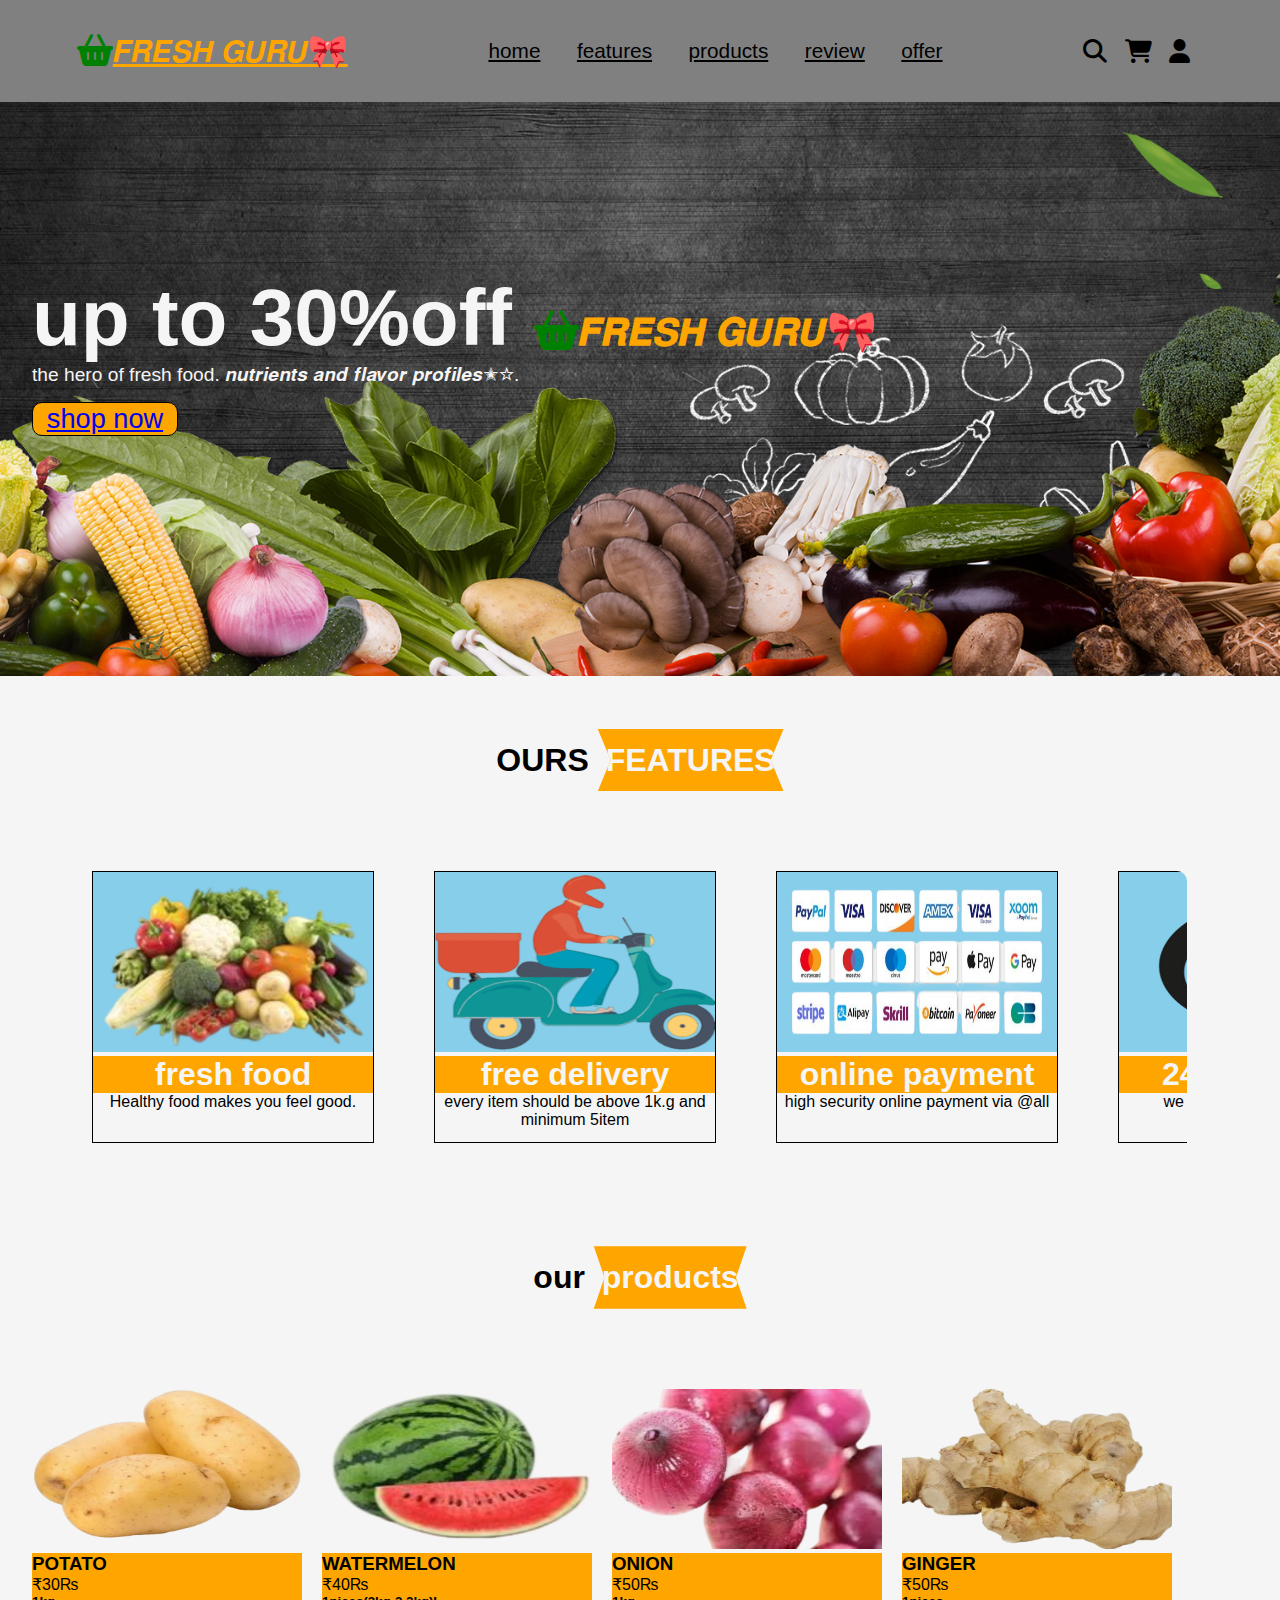
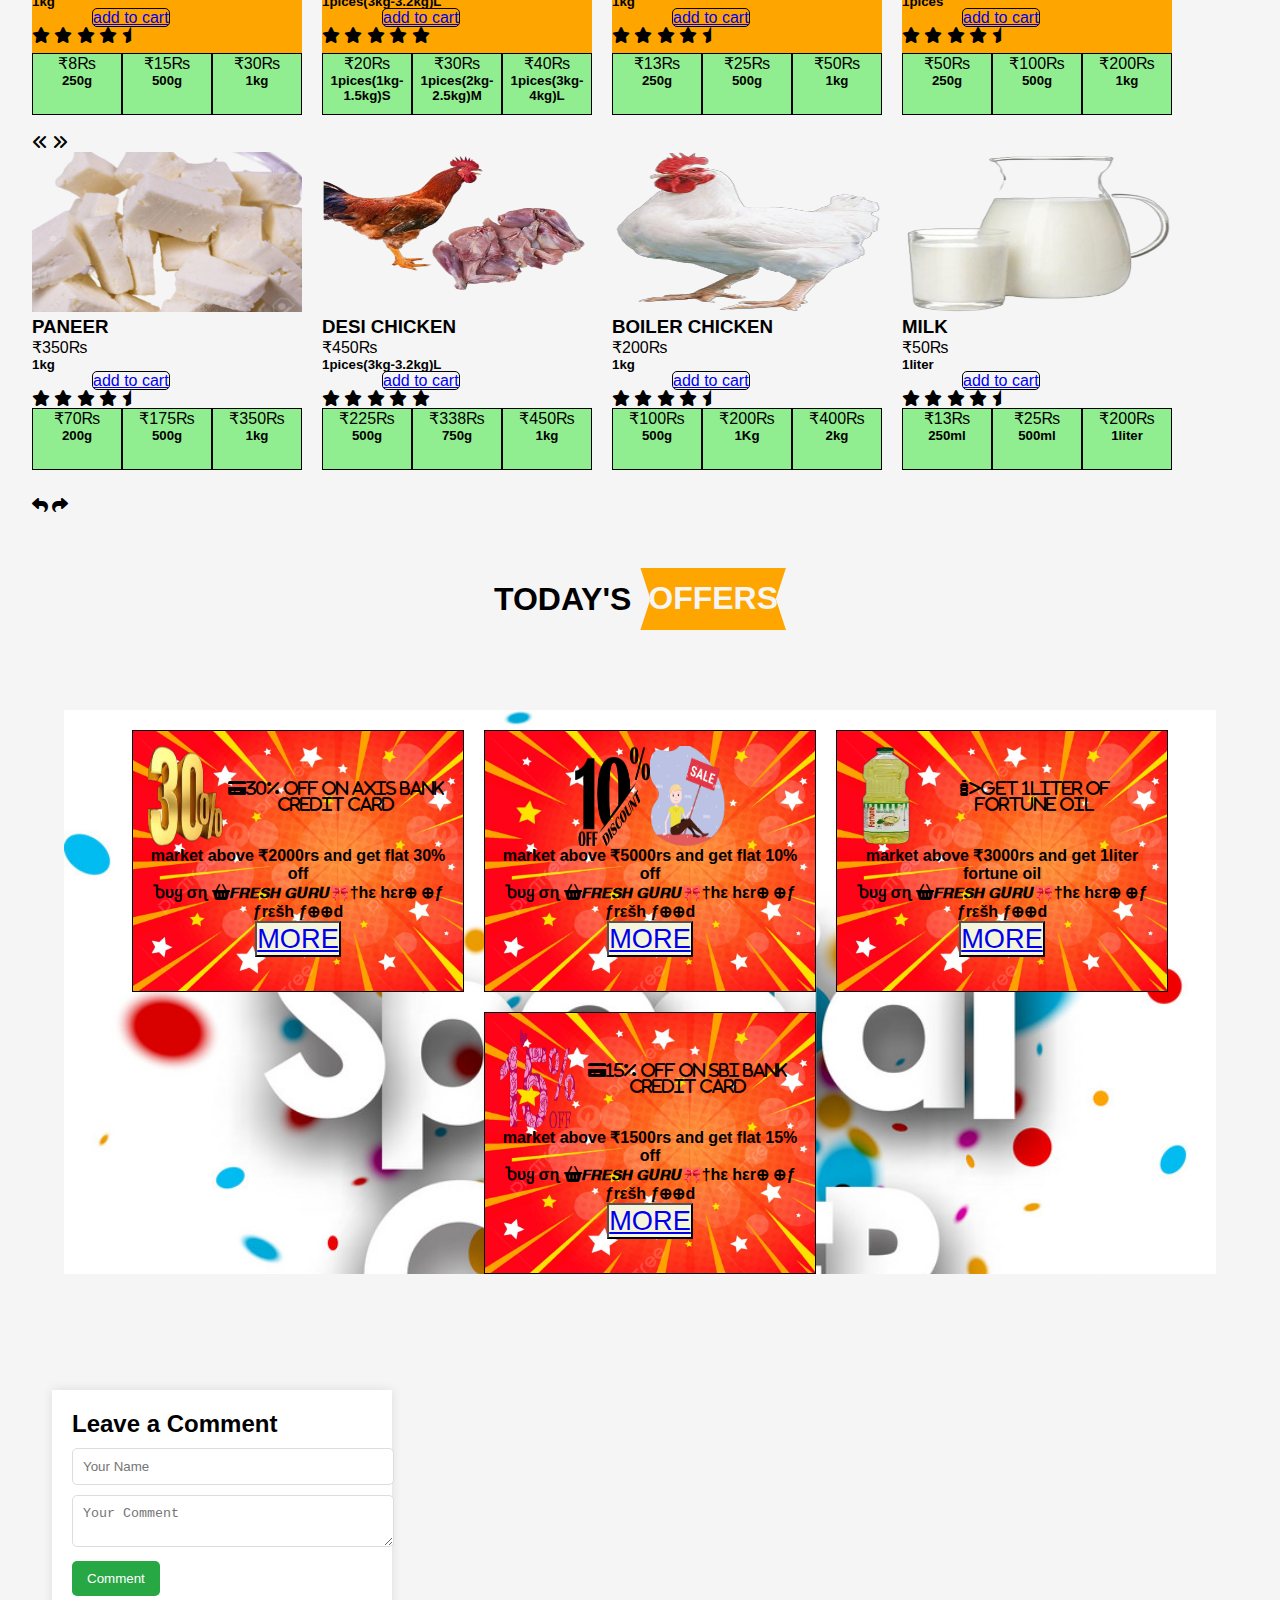
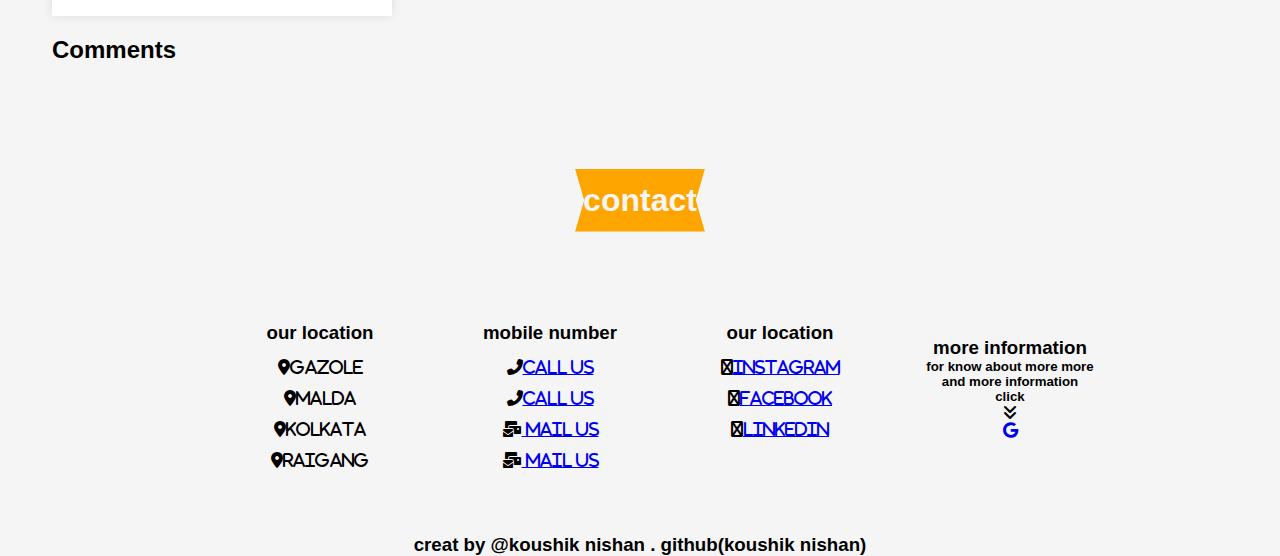
<file: index.html>
<!DOCTYPE html>
<html lang="en">
<head>
    <meta charset="UTF-8">
    <meta name="viewport" content="width=device-width, initial-scale=1.0">
    
      <link rel="stylesheet" href="https://cdnjs.cloudflare.com/ajax/libs/font-awesome/6.4.2/css/all.min.css">
    <link rel="stylesheet" href="style.css">
    <title>www.fresh guru.com</title>
    <link rel="stylesheet" href="https://cdn.jsdelivr.net/npm/swiper@11/swiper-bundle.min.css"/>

</head>
<body>
    <header class="header">
       <a href="#" class="logo"><i class="fas fa-shopping-basket"></i>𝙁𝙍𝙀𝙎𝙃 𝙂𝙐𝙍𝙐🎀</a>
       <nav class="navbar">
        <div class="fas fa-close" id="close-btn2"></div>
        <a href="#home">home</a>
        <a href="#features">features</a>
        <a href="product.html">products</a>
        <a href="#review">review</a>
        <a href="offer.html">offer</a>
       </nav>

       <div class="icons">
        <div class="fas fa-bars" id="menu-btn"></div>
        <div class="fas fa-search" id="search-btn"></div>
        <div class="fas fa-shopping-cart" id="cart-btn"></div>
        <div class="fas fa-user" id="login-btn"></div>
       </div>

       <form action="" class="search-form">
        <input type="search" id="search-box" placeholder="search here">
        <label for="search-box" class="fas fa-search"></label>
       </form>
<!--shopping cart  start-->
       <div class="shopping-cart">
        <div class="fas fa-close" id="close-btn"></div>
               <h3 class="c1">YOUR ITEM</h3>
        <div class="box">
            <img src="c1.png" alt="">
            <div class="content">
                <h3>WATERMELON</h3>
                <span class="price">₹50&#8360;</span>
                <span class="quantity">
                    1kg
                </span>


                </div>
                <i class="fas fa-trash"></i>
                </div>
                <div class="box">
                <img src="c2.png" alt="">
            <div class="content">
                <h3>ONION</h3>
                <span class="price">₹30&#8360;</span>
                <span class="quantity">
                    1kg
                </span>
            </div>
            <i class="fas fa-trash"></i>
                </div>
                <div class="box">
            <img src="c3.png" alt="">
            <div class="content">
                <h3>GINGER</h3>
                <span class="price">₹250&#8360;</span>
                <span class="quantity">
                    1kg
                </span>

        </div>
        <i class="fas fa-trash"></i>
                </div>
                <div class="box">
        <img src="c4.png" alt="">
            <div class="content">
                <h3>APPLE</h3>
                <span class="price">₹120&#8360;</span>
                <span class="quantity">
                    1kg
                </span>
       </div>
       <i class="fas fa-trash"></i>
                </div>

            <div class="total">
                total:₹450&#8360
                <a href="from.html" class="btn">check out</a>
            </div>
       </div>

            <!--form part 2-->
            <form action="" class="login-form">
                <div class="fas fa-close" id="close-btn1"></div>
                <h3 class="fas fa-id-badge" >login your id </h3>
                <input type="email" placeholder="email" class="box">
                <input type="password" placeholder="password" class="box">
                <p>forget password <a href="">click here</a></p>
                <input type="submit" value="login now" class="btn">
                <p>don't have account <a href="login.html">click here</a></p>
            </form>
    </header>


    <!--section part1 strat-->
    <section class="home" id="home">
        <h3>up to 30%off <span><i class="fas fa-shopping-basket"></i>𝙁𝙍𝙀𝙎𝙃 𝙂𝙐𝙍𝙐🎀</span></h3>
        <p>the hero of fresh food. 𝒏𝒖𝒕𝒓𝒊𝒆𝒏𝒕𝒔 𝒂𝒏𝒅 𝒇𝒍𝒂𝒗𝒐𝒓 𝒑𝒓𝒐𝒇𝒊𝒍𝒆𝒔✭☆.</p>

        <a href="#" class="btn">shop now</a>
    </section>


    <!--section part 2 start-->
    <section class="feature" id="features">
<h1 class="heading">
    OURS <span>FEATURES</span>
</h1>


<!--down box-->
<div class="box_container">
    <div class="box">
<img src="r1.png" alt="">
<h3>fresh food</h3>
<p>Healthy food makes you feel good.</p>
    </div>

    <!--box222222222222222222222-->
    <div class="box">
        <img src="r2.png" alt="">
        <h3>free delivery</h3>

        <p>every item should be above 1k.g and minimum 5item</p>
            </div>
    <!--33333333333333333333333-->
    <div class="box">
        <img src="r4.png" alt="">
        <h3>online payment</h3>
        <p>high security online payment via @all</p>

            </div>
    <!--4444444444444444444444444-->
    <div class="box">
        <img src="r5.png" alt="">
        <h3>24*7services</h3>

        <p>we are here 24hrs. for you.</p>
            </div>

</div>



    </section>
    <!--second part of sec-->
<section class="products" id="products">
    <h1 class="heading">our <span>products</span></h1>
    


    <div class="product_slider" id="prosss">
            <div class="box">
                <img src="r9.png" alt="">
               <div class="content">
                 <h3>POTATO</h3>
                <p id="price">₹30&#8360;</p>
                <h5 id="count">1kg</h5>
                <a href="#">add to cart</a>
                <div class="stars">
                    <i class="fas fa-star"></i>
                    <i class="fas fa-star"></i>
                    <i class="fas fa-star"></i>
                    <i class="fas fa-star"></i>
                    <i class="fas fa-star-half"></i>
                </div>
               </div>

               <div class="card">
                <div class="pup1">
                   <p>₹8&#8360;</p>
                   <h5>250g</h5>
                </div>

                <div class="pup1">
                    <p>₹15&#8360;</p>
                   <h5>500g</h5>
                </div>

                <div class="pup1">
                    <p>₹30&#8360;</p>
                   <h5>1kg</h5>
                </div>
               </div>
            </div>


            <!--efewhfffb-->

            <div class="box2">
                <img src="c1.png" alt="">
               <div class="content2">
                 <h3>WATERMELON</h3>
                <p id="price2">₹40&#8360;</p>
                <h5 id="count2">1pices(3kg-3.2kg)L</h5>
                <a href="#">add to cart</a>
                <div class="stars">
                    <i class="fas fa-star"></i>
                    <i class="fas fa-star"></i>
                    <i class="fas fa-star"></i>
                    <i class="fas fa-star"></i>
                    <i class="fas fa-star"></i>
                </div>
               </div>
          <div class="card">
               <div class="pup2">
                <p>₹20&#8360;</p>
                <h5>1pices(1kg-1.5kg)S</h5>
               </div>

               <div class="pup2">
                <p>₹30&#8360;</p>
                <h5>1pices(2kg-2.5kg)M</h5>
               </div>

               <div class="pup2">
                <p>₹40&#8360;</p>
                <h5>1pices(3kg-4kg)L</h5>
               </div>
          </div>
            </div>
            <!--333333333333333333333333333333333-->
            <div class="box3">
                <img src="c2.png" alt="">
               <div class="content3">
                 <h3>ONION</h3>
                <p id="price3">₹50&#8360;</p>
                <h5 id="count3">1kg</h5>
                <a href="#">add to cart</a>
                <div class="stars">
                    <i class="fas fa-star"></i>
                    <i class="fas fa-star"></i>
                    <i class="fas fa-star"></i>
                    <i class="fas fa-star"></i>
                    <i class="fas fa-star-half"></i>
                </div>
               </div>
             <div class="card">
               <div class="pup3">
                <p>₹13&#8360;</p>
                <h5>250g</h5>
               </div>

               <div class="pup3">
                <p>₹25&#8360;</p>
                <h5>500g</h5>
               </div>

               <div class="pup3">
                <p>₹50&#8360;</p>
                <h5>1kg</h5>
               </div>
            </div>
            </div>
            <!--444444444444444444444444444444444-->
            <div class="box4">
                <img src="c3.png" alt="">
               <div class="content4">
                 <h3>GINGER</h3>
                <p id="price4">₹50&#8360;</p>
                <h5 id="count4">1pices</h5>
                <a href="#">add to cart</a>
                <div class="stars">
                    <i class="fas fa-star"></i>
                    <i class="fas fa-star"></i>
                    <i class="fas fa-star"></i>
                    <i class="fas fa-star"></i>
                    <i class="fas fa-star-half"></i>
                </div>
               </div>
           <div class="card">

               <div class="pup4">
                <p>₹50&#8360;</p>
                <h5>250g</h5>
               </div>

               <div class="pup4">
                <p>₹100&#8360;</p>
                <h5>500g</h5>
               </div>

               <div class="pup4">
                <p>₹200&#8360;</p>
                <h5>1kg</h5>
               </div>
            </div>
            </div>
            <!--5555555555555555555555555555555555555-->
            <div class="box5">
                <img src="c4.png" alt="">
               <div class="content5">
                 <h3>APPLE</h3>
                <p id="price5">₹120&#8360;</p>
                <h5 id="count5">1kg</h5>
                <a href="#">add to cart</a>
                <div class="stars">
                    <i class="fas fa-star"></i>
                    <i class="fas fa-star"></i>
                    <i class="fas fa-star"></i>
                    <i class="fas fa-star"></i>
                    <i class="fas fa-star-half"></i>
                </div>

            </div>
            <div class="card">
 
                <div class="pup5">
                    <p>₹30&#8360;</p>
                <h5>250g</h5>
                </div>
 
                <div class="pup5">
                    <p>₹60&#8360;</p>
                <h5>500g</h5>
                </div>
 
                <div class="pup5">
                    <p>₹120&#8360;</p>
                <h5>1kg</h5>
                </div>
               </div>

            </div>
            
            <!--666666666666666666666666666666666-->
            <div class="box6">
                <img src="r10.png" alt="">
               <div class="content6">
                 <h3>CARROT</h3>
                <p id="price6">₹150&#8360;</p>
                <h5 id="count6">1kg</h5>
                <a href="#">add to cart</a>
                <div class="stars">
                    <i class="fas fa-star"></i>
                    <i class="fas fa-star"></i>
                    <i class="fas fa-star"></i>
                    <i class="fas fa-star"></i>
                    <i class="fas fa-star-half"></i>
                </div>
            
            </div>
            <div class="card">
                <div class="pup6">
                <p>₹38&#8360;</p>
                <h5>250g</h5>
                
                </div>
 
                <div class="pup6">
                    <p>₹75&#8360;</p>
                <h5>500g</h5>
                </div>
 
                <div class="pup6">
                    <p>₹200&#8360;</p>
                <h5>1kg</h5>
                </div>
            </div>
    </div>
           
            <!--777777777777777777777777777777777-->
            <div class="box7">
                <img src="r11.png" alt="">
               <div class="content7">
                 <h3>BRINJAL</h3>
                <p id="price7">₹50&#8360;</p>
                <h5 id="count7">1pices</h5>
                <a href="#">add to cart</a>
                <div class="stars">
                    <i class="fas fa-star"></i>
                    <i class="fas fa-star"></i>
                    <i class="fas fa-star"></i>
                    <i class="fas fa-star"></i>
                    <i class="fas fa-star-half"></i>
                </div>
               </div>
            
            <div class="card">
 
                <div class="pup7">
                    <p>₹10&#8360;</p>
                <h5>250g</h5>
                
                </div>
 
                <div class="pup7">
                    <p>₹20&#8360;</p>
                <h5>500g</h5>
                
                </div>
 
                <div class="pup7">
                    <p>₹40&#8360;</p>
                <h5>1kg</h5>
                
                </div>
            </div>
            </div>
            <!--888888888888888888888888888888888888888888-->
            <div class="box8">
                <img src="r13.png" alt="">
               <div class="content8">
                 <h3>BITTER MELON</h3>
                <p id="price8">₹60&#8360;</p>
                <h5 id="count8">1kg</h5>
                <a href="#">add to cart</a>
                <div class="stars">
                    <i class="fas fa-star"></i>
                    <i class="fas fa-star"></i>
                    <i class="fas fa-star"></i>
                    <i class="fas fa-star"></i>
                    <i class="fas fa-star-half"></i>
                </div>
               </div>
            
            <div class="card">
 
                <div class="pup8">
                    <p>₹15&#8360;</p>
                    <h5>250g</h5>
                </div>
 
                <div class="pup8">
                    <p>₹30&#8360;</p>
                <h5>500g</h5>
                </div>
 
                <div class="pup8">
                    <p>₹60&#8360;</p>
                <h5>1kg</h5>
                </div>
            </div>
            </div>
            <!--9999999999999999999999999999-->
            <div class="box9">
                <img src="r14.png" alt="">
               <div class="content9">
                 <h3>POINTED GOURD</h3>
                <p id="price9">₹50&#8360;</p>
                <h5 id="count9">1pices</h5>
                <a href="#">add to cart</a>
                <div class="stars">
                    <i class="fas fa-star"></i>
                    <i class="fas fa-star"></i>
                    <i class="fas fa-star"></i>
                    <i class="fas fa-star"></i>
                    <i class="fas fa-star-half"></i>
                </div>
               </div>
            
            <div class="card">
 
                <div class="pup9">
                    <p>₹20&#8360;</p>
                    <h5>250g</h5>
                </div>
 
                <div class="pup9">
                    <p>₹40&#8360;</p>
                    <h5>500g</h5>
                </div>
 
                <div class="pup9">
                    <p>₹80&#8360;</p>
                    <h5>1kg</h5>
                </div>
            </div>
            </div>
            <!--10101010101010101010101-->
            <div class="box10">
                <img src="r15.png" alt="">
               <div class="content10">
                 <h3>CUCUMBER</h3>
                <p id="price10">₹50&#8360;</p>
                <h5 id="count10">1KG</h5>
                <a href="#">add to cart</a>
                <div class="stars">
                    <i class="fas fa-star"></i>
                    <i class="fas fa-star"></i>
                    <i class="fas fa-star"></i>
                    <i class="fas fa-star"></i>
                    <i class="fas fa-star-half"></i>
                </div>
               </div>
            
            <div class="card">
 
                <div class="pup10">
                    <p>₹13&#8360;</p>
                    <h5>250g</h5>
                </div>
 
                <div class="pup10">
                    <p>₹25&#8360;</p>
                    <h5>500g</h5>
                </div>
 
                <div class="pup10">
                    <p>₹50&#8360;</p>
                    <h5>1kg</h5>
                </div>
            </div>
            </div>
            <!--11  11 11 11 11 11 11 11 11 11 -->
            <div class="box11">
                <img src="r16.png" alt="">
               <div class="content11">
                 <h3>CABBAGE</h3>
                <p id="price11">₹25&#8360;</p>
                <h5 id="count11">1kg</h5>
                <a href="#">add to cart</a>
                <div class="stars">
                    <i class="fas fa-star"></i>
                    <i class="fas fa-star"></i>
                    <i class="fas fa-star"></i>
                    <i class="fas fa-star"></i>
                    <i class="fas fa-star"></i>
                </div>
            </div>
            <div class="card">
 
                <div class="pup11">
                    <p>₹25&#8360;</p>
                    <h5>1kg</h5>
                </div>
 
                <div class="pup11">
                    <p>₹38&#8360;</p>
                    <h5>1.5kg</h5>
                </div>
 
                <div class="pup11">
                    <p>₹50&#8360;</p>
                    <h5>2kg</h5>
                </div>
               </div>
            </div>
            
           
            
                 <!--12 12 12 12 112 1 2 1 21 21 12 12 12 12 12 12 12 12 12 12-->
            <div class="box12">
                <img src="r17.png" alt="">
               <div class="content12">
                 <h3>CAULIFLOWER</h3>
                <p id="price12">₹50&#8360;</p>
                <h5 id="count12">1kg</h5>
                <a href="#">add to cart</a>
                <div class="stars">
                    <i class="fas fa-star"></i>
                    <i class="fas fa-star"></i>
                    <i class="fas fa-star"></i>
                    <i class="fas fa-star"></i>
                    <i class="fas fa-star"></i>
                </div>
            </div>
            <div class="card">
 
                <div class="pup12">
                    <p>₹50&#8360;</p>
                    <h5>1kg</h5>
                </div>
 
                <div class="pup12">
                    <p>₹75&#8360;</p>
                    <h5>1.5kg</h5>
                </div>
 
                <div class="pup12">
                    <p>₹100&#8360;</p>
                    <h5>2kg</h5>
                </div>
            </div>
            </div>
           
            <!--13 13 13 13 13 13 13 13 13 13 13 13 13 13 13 13 13 13 13 13 13 13 13 -->
            <div class="box13">
                <img src="r18.png" alt="">
               <div class="content13">
                 <h3>TOMATO</h3>
                <p id="price13">₹50&#8360;</p>
                <h5 id="count13">1kg</h5>
                <a href="#">add to cart</a>
                <div class="stars">
                    <i class="fas fa-star"></i>
                    <i class="fas fa-star"></i>
                    <i class="fas fa-star"></i>
                    <i class="fas fa-star"></i>
                    <i class="fas fa-star-half"></i>
                </div>
            </div>
            <div class="card">
 
                <div class="pup13">
                    <p>₹13&#8360;</p>
                    <h5>250g</h5>
                </div>
 
                <div class="pup13">
                    <p>₹25&#8360;</p>
                    <h5>500g</h5>
                </div>
 
                <div class="pup13">
                    <p>₹50&#8360;</p>
                    <h5>1kg</h5>
                </div>
               </div>
            </div>
            

            <!--14 14 14 14 14 14 14 14 14 14 14 14 14 14 14 14 14 14-->
            <div class="box14">
                <img src="r19.png" alt="">
               <div class="content14">
                 <h3>BROKOLI</h3>
                <p id="price14">₹80&#8360;</p>
                <h5 id="count14">1kg</h5>
                <a href="#">add to cart</a>
                <div class="stars">
                    <i class="fas fa-star"></i>
                    <i class="fas fa-star"></i>
                    <i class="fas fa-star"></i>
                    <i class="fas fa-star"></i>
                    <i class="fas fa-star-half"></i>
                </div>
            </div>
            <div class="card">
 
                <div class="pup14">
                    <p>₹20&#8360;</p>
                    <h5>250g</h5>
                </div>
 
                <div class="pup14">
                    <p>₹40&#8360;</p>
                    <h5>500g</h5>
                </div>
 
                <div class="pup14">
                    <p>₹80&#8360;</p>
                    <h5>1kg</h5>
                </div>
               </div>
            </div>
            
    </div>

    

<div  class='fas fa-angle-double-left'  id="lola1"></div>


    

    <div  class='fas fa-angle-double-right'   id="lola"></div>



                 <!-- boxpart 2 start-->

    <div class="product_slider2" id="prosss2">
        <div class="wrapper"></div>
        <div class="s box15">
            <img src="r20.png" alt="">
           <div class="content15">
             <h3>PANEER</h3>
            <p id="price15">₹350&#8360;</p>
            <h5 id="count15">1kg</h5>
            <a href="#">add to cart</a>
            <div class="stars">
                <i class="fas fa-star"></i>
                <i class="fas fa-star"></i>
                <i class="fas fa-star"></i>
                <i class="fas fa-star"></i>
                <i class="fas fa-star-half"></i>
            </div>
           </div>

           <div class="card1">
            <div class="pup15">
               <p>₹70&#8360;</p>
               <h5>200g</h5>
            </div>

            <div class="pup15">
                <p>₹175&#8360;</p>
               <h5>500g</h5>
            </div>

            <div class="pup15">
                <p>₹350&#8360;</p>
               <h5>1kg</h5>
            </div>
           </div>
        </div>


        <!--efewhfffb-->

        <div class=" box16">
            <img src="r21.png" alt="">
           <div class="content16">
             <h3>DESI CHICKEN</h3>
            <p id="price16">₹450&#8360;</p>
            <h5 id="count16">1pices(3kg-3.2kg)L</h5>
            <a href="#">add to cart</a>
            <div class="stars">
                <i class="fas fa-star"></i>
                <i class="fas fa-star"></i>
                <i class="fas fa-star"></i>
                <i class="fas fa-star"></i>
                <i class="fas fa-star"></i>
            </div>
           </div>
      <div class="card1">
           <div class="pup16">
            <p>₹225&#8360;</p>
            <h5>500g</h5>
           </div>

           <div class="pup16">
            <p>₹338&#8360;</p>
            <h5>750g</h5>
           </div>

           <div class="pup16">
            <p>₹450&#8360;</p>
            <h5>1kg</h5>
           </div>
      </div>
        </div>
        <!--333333333333333333333333333333333-->
        <div class="box17">
            <img src="r22.png" alt="">
           <div class="content17">
             <h3>BOILER CHICKEN</h3>
            <p id="price17">₹200&#8360;</p>
            <h5 id="count17">1kg</h5>
            <a href="#">add to cart</a>
            <div class="stars">
                <i class="fas fa-star"></i>
                <i class="fas fa-star"></i>
                <i class="fas fa-star"></i>
                <i class="fas fa-star"></i>
                <i class="fas fa-star-half"></i>
            </div>
           </div>
         <div class="card1">
           <div class="pup17">
            <p>₹100&#8360;</p>
            <h5>500g</h5>
           </div>

           <div class="pup17">
            <p>₹200&#8360;</p>
            <h5>1Kg</h5>
           </div>

           <div class="pup17">
            <p>₹400&#8360;</p>
            <h5>2kg</h5>
           </div>
        </div>
        </div>
        <!--444444444444444444444444444444444-->
        <div class="box20">
            <img src="r23.png" alt="">
           <div class="content20">
             <h3>MILK</h3>
            <p id="price20">₹50&#8360;</p>
            <h5 id="count120">1liter</h5>
            <a href="#">add to cart</a>
            <div class="stars">
                <i class="fas fa-star"></i>
                <i class="fas fa-star"></i>
                <i class="fas fa-star"></i>
                <i class="fas fa-star"></i>
                <i class="fas fa-star-half"></i>
            </div>
           </div>
       <div class="card1">

           <div class="pup20">
            <p>₹13&#8360;</p>
            <h5>250ml</h5>
           </div>

           <div class="pup20">
            <p>₹25&#8360;</p>
            <h5>500ml</h5>
           </div>

           <div class="pup20">
            <p>₹200&#8360;</p>
            <h5>1liter</h5>
           </div>
        </div>
        </div>
       
        
        <!--666666666666666666666666666666666-->
        <div class="box19">
            <img src="r24.png" alt="">
           <div class="content19">
             <h3>MUTTON</h3>
            <p id="price19">₹800&#8360;</p>
            <h5 id="count19">1kg</h5>
            <a href="#">add to cart</a>
            <div class="stars">
                <i class="fas fa-star"></i>
                <i class="fas fa-star"></i>
                <i class="fas fa-star"></i>
                <i class="fas fa-star"></i>
                <i class="fas fa-star-half"></i>
            </div>
        
        </div>
        <div class="card1">
            <div class="pup19">
            <p>₹200&#8360;</p>
            <h5>250g</h5>
            
            </div>

            <div class="pup19">
                <p>₹400&#8360;</p>
            <h5>500g</h5>
            </div>

            <div class="pup19">
                <p>₹800&#8360;</p>
            <h5>1kg</h5>
            </div>
        </div>
</div>
    </div>
</div>

<div class='fas fa-reply' id="not2">

</div>

<div class='fas fa-share' id="not1">

</div>
<section class="offer" id="offer">
    <h1 class="heading">TODAY'S <span>OFFERS</span></h1>
    <div class="offerbox">
        <div class="box21">
            <div class="alart">
                <img src="r25.png" alt="">
                <p class='fa fa-credit-card-alt'>30% off on AXIS bank credit card</p>
               
            </div>
            <h4>market above ₹2000rs and get flat 30% off</h4>
            <h4>Ⴆυყ σɳ <span class="fas fa-shopping-basket">𝙁𝙍𝙀𝙎𝙃 𝙂𝙐𝙍𝙐🎀</span>†hε hεr⊕ ⊕ƒ ƒrεšh ƒ⊕⊕d</h4>
            <button><a href="#">MORE</a></button>
        </div>
<!--2222222222222222222222222222222222222222-->
        <div class="box21">
            <div class="alart">
                <img src="r29.png" alt="">
                <img src="r30.png" alt="">
               
            </div>
            <h4>market above ₹5000rs and get flat 10% off</h4>
            <h4>Ⴆυყ σɳ <span class="fas fa-shopping-basket">𝙁𝙍𝙀𝙎𝙃 𝙂𝙐𝙍𝙐🎀</span>†hε hεr⊕ ⊕ƒ ƒrεšh ƒ⊕⊕d</h4>
            <button><a href="#">MORE</a></button>
        </div>
<!--4444444444444444444444444444444444444444444444444444444444-->
        <div class="box21">
            <div class="alart">
                <img src="r31.png" alt="">
                <p class="fa-solid fa-bottle-water"></i>>get 1liter of fortune oil  </p>
               
            </div>
            <h4>market above ₹3000rs and get 1liter fortune oil</h4>
            <h4>Ⴆυყ σɳ <span class="fas fa-shopping-basket">𝙁𝙍𝙀𝙎𝙃 𝙂𝙐𝙍𝙐🎀</span>†hε hεr⊕ ⊕ƒ ƒrεšh ƒ⊕⊕d</h4>
            <button><a href="#">MORE</a></button>
        </div>
<!--333333333333333333333333333333333333333333333333333333333333333-->
        <div class="box21">
            <div class="alart">
                <img src="r32.png" alt="">
                <p class='fa fa-credit-card-alt'>15% off on SBI bank credit card</p>
               
            </div>
            <h4>market above ₹1500rs and get flat 15% off</h4>
            <h4>Ⴆυყ σɳ <span class="fas fa-shopping-basket">𝙁𝙍𝙀𝙎𝙃 𝙂𝙐𝙍𝙐🎀</span>†hε hεr⊕ ⊕ƒ ƒrεšh ƒ⊕⊕d</h4>
            <button><a href="#">MORE</a></button>
        </div>
    </div>
</section>


<!--sec part 444444444444444444-->
</section>
<section class="mom">
<div class="comment-box">
            <h2>Leave a Comment</h2>
            <input type="text" id="name" placeholder="Your Name">
            <textarea id="comment" placeholder="Your Comment"></textarea>
            <button onclick="addComment()">Comment</button>
        </div>
    
        <div id="comments-section">
            <h2>Comments</h2>
            <ul id="comments-list"></ul>
        </div>
    
    
    </section>

    <!--section part 5on location-->

    <section class="contact">

        <h1 class="heading"><span>contact</span></h1>
        <div class="contact_boxs">


            <div class="contact_box">
                <h3>our location</h3>
                <h4 class="	fas fa-map-marker-alt">gazole</h4>
                
                <h4 class="	fas fa-map-marker-alt">malda</h4>
                
                <h4 class="	fas fa-map-marker-alt">kolkata</h4>
                
                <h4 class="	fas fa-map-marker-alt">raigang</h4>
            </div>

            <div class="contact_box">
                <h3>mobile number</h3>
                <h4 class="	fas fa-phone-alt"><a href="call to:8170871986">call us</a></h4>
                
                <h4 class="	fas fa-phone-alt"><a href="call to:8170871986">call us</a></h4>
                
                <h4 class="	fas fa-mail-bulk"><a href="mail to:koudhiknishan@gmail.com" target="_blank"> mail us</a></h4>
                
                <h4 class="	fas fa-mail-bulk"><a href="mail to:koudhiknishan@gmail.com" target="_blank"> mail us</a></h4>
            </div>


            <div class="contact_box">
                <h3>our location</h3>
                <h4 class="	fas fa-instagram"><a href="https://www.instagram.com/invites/contact/?i=pma6v2nks52u&utm_content=nkdl8ro" target="_blank">instagram</a></h4>
                
                <h4 class="	fas fa-facebook-f"><a href="https://www.facebook.com/profile.php?id=100078305823395" target="_blank">facebook</a></h4>
                
                <h4 class="	fas fa-linkedin-in"><a href="https://www.linkedin.com/in/koushik-nishan-2a310222a?utm_source=share&utm_campaign=share_via&utm_content=profile&utm_medium=android_app" target="_blank">linkedin</a></h4>
            </div>

            <div class="contact_box1">
                <h3>more information</h3>
                <h5>for know about more more and more information </h5>
                <h5>click</h5>
                <h4><i class='fas fa-angle-double-down'></i></h4>
                <h4><a href="https://www.google.com/search?q=koushik+nishan&sca_esv=578460548&rlz=1C1VDKB_
                    enIN975IN975&sxsrf=AM9HkKkURbuIBsXAX7U72Fq0TJgbNRVeZg%3A1698848382758&ei=fl5CZYX4Lc-8wAO11rbQDA&ved=0ahUKEwiFr4az_
                 6KCAxVPHnAKHTWrDcoQ4dUDCBA&uact=5&oq=koushik+nishan&gs_lp=Egxnd3Mtd2l6LXNlcnAiDmtvdXNoaWsgbmlzaGFuMgcQIxiKBRgnMgsQLhiABB
                    jHARivATIGEAAYFhgeMgIQJjIaEC4YgAQYxwEYrwEYlwUY3AQY3gQY4ATYAQJI6ydQ9gNYnSRwAngAkAEEmAHqAaABtBqqAQYwLjE5LjG4AQPIAQD4AQGoAhT
                    CAgoQABhHGNYEGLADwgIEECMYJ8ICBxAjGOoCGCfCAhYQABgDGI8BGOUCGOoCGLQCGIwD2AEBwgIOEC4YigUYxwEY0QMYkQLCAgsQABiKBRixAxiDAcICBRAAGIAEwgI
      REC4YgAQYsQMYgwEYxwEYrwHCAgUQLhiABMICFBAuGIMBGMcBGLEDGNEDGIoFGJECwgIIEAAYigUYkQLCAgcQABiKBRhDwgILEC4YgAQYsQMYgwHCAggQABiABBixA8IC
                    DRAuGIoFGLEDGIMBGEPCAg0QABiKBRixAxiDARhDwgIIEC4YgAQYsQPCAgoQABiABBgUGIcCwgINEAAYgAQYFBiHAhixA8ICCBAuGLEDGIAEwgIHEC4YigUYQ8ICChAuGAI
                    YywEYgATCAgoQABgCGMsBGIAEwgIIEAAYFhgeGA
                    _CAggQABiKBRiGA-IDBBgAIEGIBgGQBgi6BgYIARABGAu6BgYIAhABGBQ&sclient=gws-wiz-serp#ip=1"><i class="fab fa-google"></i></a></h4>
                
                
            </div>
        </div>
    </section>
<div class="name">
<h3>creat by @koushik nishan . github(koushik nishan)</h5>
</h3>

<script src="https://cdn.jsdelivr.net/npm/swiper@11/swiper-bundle.min.js"></script>
<script src="script.js">

</script>
</body>
</html>
</file>
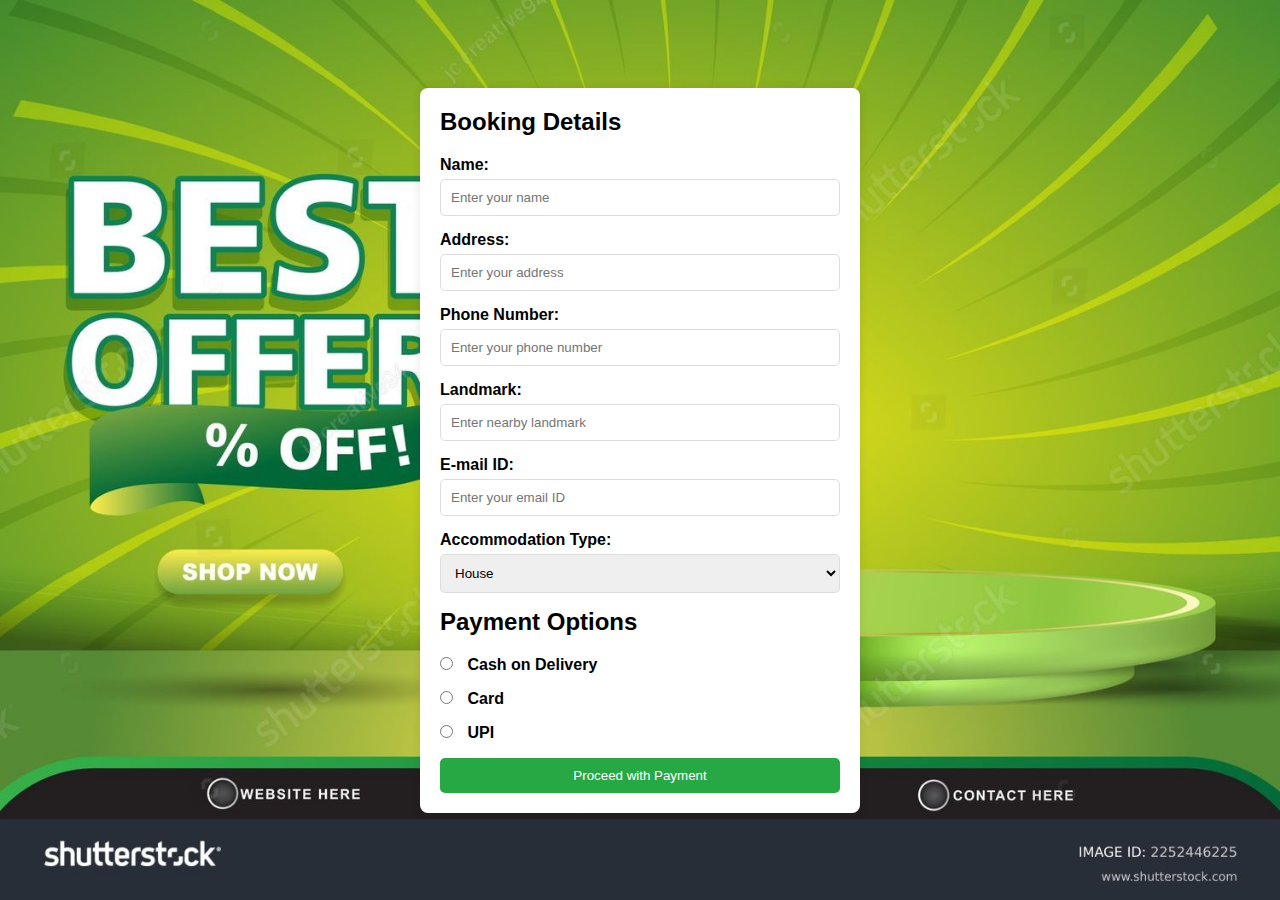
<file: from.html>
<!DOCTYPE html>
<html lang="en">
<head>
    <meta charset="UTF-8">
    <meta name="viewport" content="width=device-width, initial-scale=1.0">
    <title>Payment Form</title>
    <link rel="stylesheet" href="style.css">
</head>
<body style="background-image: url(bg3.jpg); background-size: cover;
    font-family: Arial, sans-serif;
    background-color: #f4f4f4;
    margin: 0;
    padding: 0;
    display: flex;
    justify-content: center;
    align-items: center;
    height: 100vh;
    ">
    <div class="form-container" >
        <h2>Booking Details</h2>

        <label for="name">Name:</label>
        <input type="text" id="name" placeholder="Enter your name">

        <label for="address">Address:</label>
        <input type="text" id="address" placeholder="Enter your address">

        <label for="phone">Phone Number:</label>
        <input type="text" id="phone" placeholder="Enter your phone number">

        <label for="landmark">Landmark:</label>
        <input type="text" id="landmark" placeholder="Enter nearby landmark">

        <label for="email">E-mail ID:</label>
        <input type="email" id="email" placeholder="Enter your email ID">

        <label for="accommodation">Accommodation Type:</label>
        <select id="accommodation">
            <option value="house">House</option>
            <option value="hostel">Hostel</option>
            <option value="flat">Flat</option>
        </select>

        <h2>Payment Options</h2>

        <label>
            <input type="radio" name="payment" value="cod" onclick="showCardDetails()"> Cash on Delivery
        </label>
        <label>
            <input type="radio" name="payment" value="card" onclick="showCardDetails()"> Card
        </label>
        <label>
            <input type="radio" name="payment" value="upi" onclick="showCardDetails()"> UPI
        </label>

        <div id="card-details" style="display:none;">
            <h3>Card Details</h3>

            <label for="card-holder-name">Name of the Card Holder:</label>
            <input type="text" id="card-holder-name" placeholder="Card holder's name">

            <label for="bank-name">Bank Name:</label>
            <input type="text" id="bank-name" placeholder="Enter bank name">

            <label for="card-number">Card Number:</label>
            <input type="text" id="card-number" placeholder="Enter card number">

            <label for="expiry-date">Expiry Date:</label>
            <input type="month" id="expiry-date">
        </div>

        <button onclick="processPayment()">Proceed with Payment</button>
    </div>

    <script src="script.js"></script>
</body>
</html>
</file>
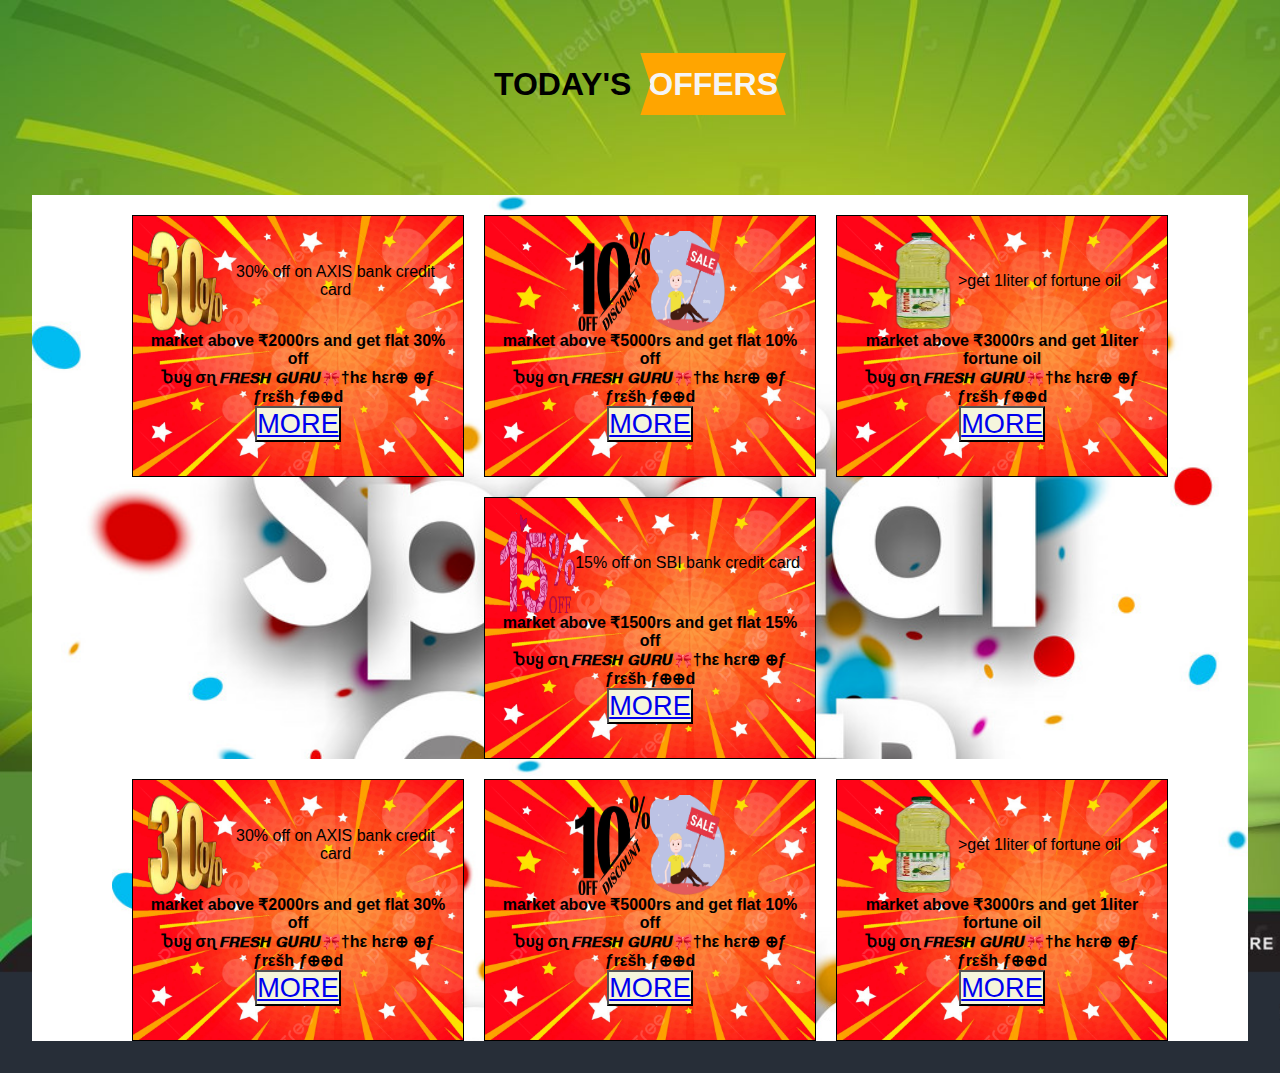
<file: offer.html>
<!DOCTYPE html>
<html lang="en">
<head>
    <meta charset="UTF-8">
    <meta name="viewport" content="width=device-width, initial-scale=1.0">
    <title>today offer</title>
    <link rel="stylesheet" href="style.css">
</head>
<body>
    <section class="offer" id="offer" style="background-image: url(bg3.jpg); background-size: cover;">
        <h1 class="heading">TODAY'S <span>OFFERS</span></h1>
        <div class="offerbox">
            <div class="box21">
                <div class="alart">
                    <img src="r25.png" alt="">
                    <p class='fa fa-credit-card-alt'>30% off on AXIS bank credit card</p>
                   
                </div>
                <h4>market above ₹2000rs and get flat 30% off</h4>
                <h4>Ⴆυყ σɳ <span class="fas fa-shopping-basket">𝙁𝙍𝙀𝙎𝙃 𝙂𝙐𝙍𝙐🎀</span>†hε hεr⊕ ⊕ƒ ƒrεšh ƒ⊕⊕d</h4>
                <button><a href="#">MORE</a></button>
            </div>
    <!--2222222222222222222222222222222222222222-->
            <div class="box21">
                <div class="alart">
                    <img src="r29.png" alt="">
                    <img src="r30.png" alt="">
                   
                </div>
                <h4>market above ₹5000rs and get flat 10% off</h4>
                <h4>Ⴆυყ σɳ <span class="fas fa-shopping-basket">𝙁𝙍𝙀𝙎𝙃 𝙂𝙐𝙍𝙐🎀</span>†hε hεr⊕ ⊕ƒ ƒrεšh ƒ⊕⊕d</h4>
                <button><a href="#">MORE</a></button>
            </div>
    <!--4444444444444444444444444444444444444444444444444444444444-->
            <div class="box21">
                <div class="alart">
                    <img src="r31.png" alt="">
                    <p class="fa-solid fa-bottle-water"></i>>get 1liter of fortune oil  </p>
                   
                </div>
                <h4>market above ₹3000rs and get 1liter fortune oil</h4>
                <h4>Ⴆυყ σɳ <span class="fas fa-shopping-basket">𝙁𝙍𝙀𝙎𝙃 𝙂𝙐𝙍𝙐🎀</span>†hε hεr⊕ ⊕ƒ ƒrεšh ƒ⊕⊕d</h4>
                <button><a href="#">MORE</a></button>
            </div>
    <!--333333333333333333333333333333333333333333333333333333333333333-->
            <div class="box21">
                <div class="alart">
                    <img src="r32.png" alt="">
                    <p class='fa fa-credit-card-alt'>15% off on SBI bank credit card</p>
                   
                </div>
                <h4>market above ₹1500rs and get flat 15% off</h4>
                <h4>Ⴆυყ σɳ <span class="fas fa-shopping-basket">𝙁𝙍𝙀𝙎𝙃 𝙂𝙐𝙍𝙐🎀</span>†hε hεr⊕ ⊕ƒ ƒrεšh ƒ⊕⊕d</h4>
                <button><a href="#">MORE</a></button>
            </div>





            <div class="offerbox">
                <div class="box21">
                    <div class="alart">
                        <img src="r25.png" alt="">
                        <p class='fa fa-credit-card-alt'>30% off on AXIS bank credit card</p>
                       
                    </div>
                    <h4>market above ₹2000rs and get flat 30% off</h4>
                    <h4>Ⴆυყ σɳ <span class="fas fa-shopping-basket">𝙁𝙍𝙀𝙎𝙃 𝙂𝙐𝙍𝙐🎀</span>†hε hεr⊕ ⊕ƒ ƒrεšh ƒ⊕⊕d</h4>
                    <button><a href="#">MORE</a></button>
                </div>
        <!--2222222222222222222222222222222222222222-->
                <div class="box21">
                    <div class="alart">
                        <img src="r29.png" alt="">
                        <img src="r30.png" alt="">
                       
                    </div>
                    <h4>market above ₹5000rs and get flat 10% off</h4>
                    <h4>Ⴆυყ σɳ <span class="fas fa-shopping-basket">𝙁𝙍𝙀𝙎𝙃 𝙂𝙐𝙍𝙐🎀</span>†hε hεr⊕ ⊕ƒ ƒrεšh ƒ⊕⊕d</h4>
                    <button><a href="#">MORE</a></button>
                </div>
        <!--4444444444444444444444444444444444444444444444444444444444-->
                <div class="box21">
                    <div class="alart">
                        <img src="r31.png" alt="">
                        <p class="fa-solid fa-bottle-water"></i>>get 1liter of fortune oil  </p>
                       
                    </div>
                    <h4>market above ₹3000rs and get 1liter fortune oil</h4>
                    <h4>Ⴆυყ σɳ <span class="fas fa-shopping-basket">𝙁𝙍𝙀𝙎𝙃 𝙂𝙐𝙍𝙐🎀</span>†hε hεr⊕ ⊕ƒ ƒrεšh ƒ⊕⊕d</h4>
                    <button><a href="#">MORE</a></button>
                </div>
        </div>
    </section>
    
    <script src="script.js"></script>
</body>
</html>
</file>
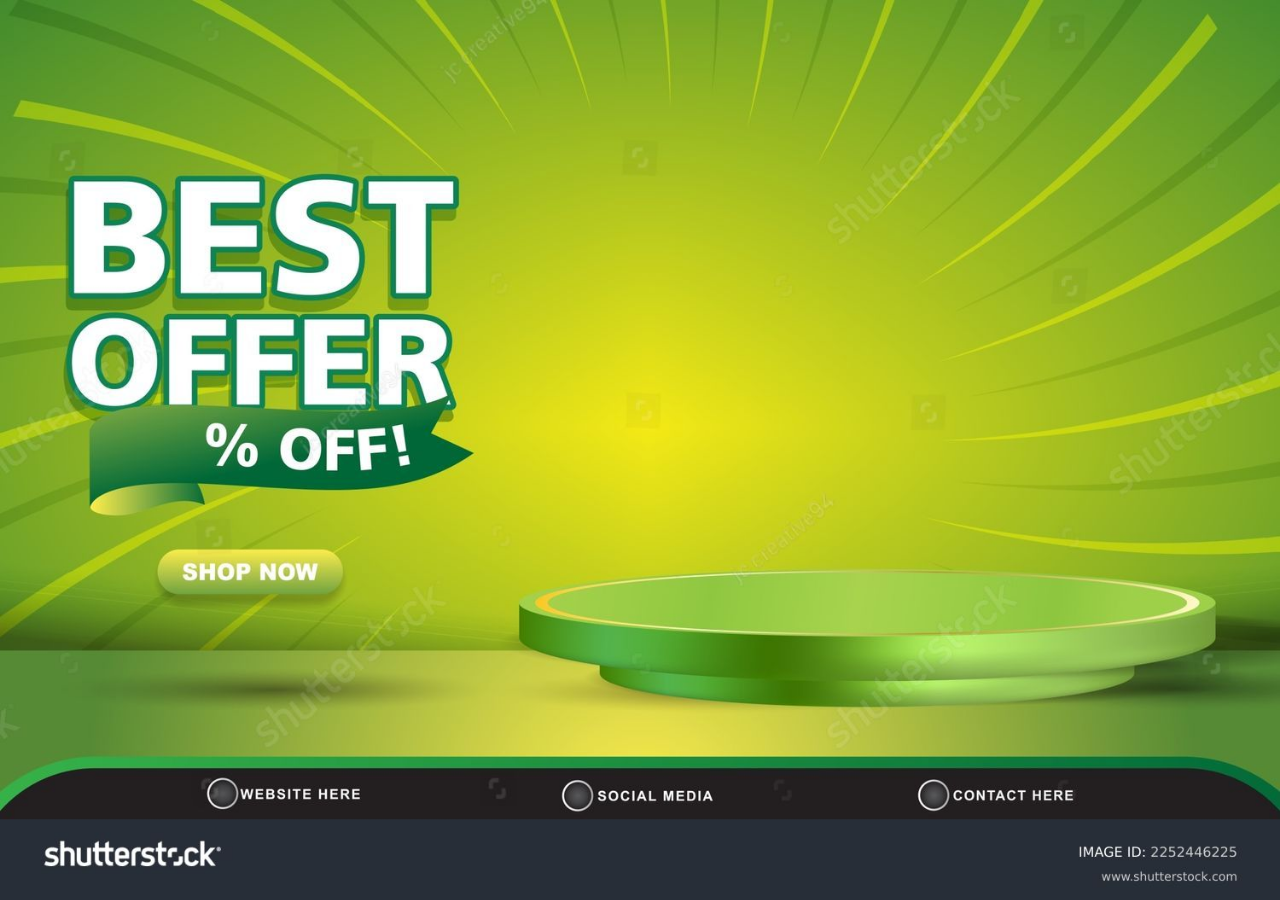
<file: product.html>
<!DOCTYPE html>
<html lang="en">
<head>
    <meta charset="UTF-8">
    <meta name="viewport" content="width=device-width, initial-scale=1.0">
    <title>fress-guru</title>
    <link rel="stylesheet" href="style.css">
<style>
    body {
   
    background-image: url(bg3.jpg);
    background-size: cover;
}
</head>
<body>
    <div class="productb">
    <section class="products" id="products">
        <h1 class="heading">our <span>products</span></h1>
        
    
    
        <div class="product_slider" id="prosss">
                <div class="box">
                    <img src="r9.png" alt="">
                   <div class="content">
                     <h3>POTATO</h3>
                    <p id="price">₹30&#8360;</p>
                    <h5 id="count">1kg</h5>
                    <a href="#">add to cart</a>
                    <div class="stars">
                        <i class="fas fa-star"></i>
                        <i class="fas fa-star"></i>
                        <i class="fas fa-star"></i>
                        <i class="fas fa-star"></i>
                        <i class="fas fa-star-half"></i>
                    </div>
                   </div>
    
                   <div class="card">
                    <div class="pup1">
                       <p>₹8&#8360;</p>
                       <h5>250g</h5>
                    </div>
    
                    <div class="pup1">
                        <p>₹15&#8360;</p>
                       <h5>500g</h5>
                    </div>
    
                    <div class="pup1">
                        <p>₹30&#8360;</p>
                       <h5>1kg</h5>
                    </div>
                   </div>
                </div>
    
    
                <!--efewhfffb-->
    
                <div class="box2">
                    <img src="c1.png" alt="">
                   <div class="content2">
                     <h3>WATERMELON</h3>
                    <p id="price2">₹40&#8360;</p>
                    <h5 id="count2">1pices(3kg-3.2kg)L</h5>
                    <a href="#">add to cart</a>
                    <div class="stars">
                        <i class="fas fa-star"></i>
                        <i class="fas fa-star"></i>
                        <i class="fas fa-star"></i>
                        <i class="fas fa-star"></i>
                        <i class="fas fa-star"></i>
                    </div>
                   </div>
              <div class="card">
                   <div class="pup2">
                    <p>₹20&#8360;</p>
                    <h5>1pices(1kg-1.5kg)S</h5>
                   </div>
    
                   <div class="pup2">
                    <p>₹30&#8360;</p>
                    <h5>1pices(2kg-2.5kg)M</h5>
                   </div>
    
                   <div class="pup2">
                    <p>₹40&#8360;</p>
                    <h5>1pices(3kg-4kg)L</h5>
                   </div>
              </div>
                </div>
                <!--333333333333333333333333333333333-->
                <div class="box3">
                    <img src="c2.png" alt="">
                   <div class="content3">
                     <h3>ONION</h3>
                    <p id="price3">₹50&#8360;</p>
                    <h5 id="count3">1kg</h5>
                    <a href="#">add to cart</a>
                    <div class="stars">
                        <i class="fas fa-star"></i>
                        <i class="fas fa-star"></i>
                        <i class="fas fa-star"></i>
                        <i class="fas fa-star"></i>
                        <i class="fas fa-star-half"></i>
                    </div>
                   </div>
                 <div class="card">
                   <div class="pup3">
                    <p>₹13&#8360;</p>
                    <h5>250g</h5>
                   </div>
    
                   <div class="pup3">
                    <p>₹25&#8360;</p>
                    <h5>500g</h5>
                   </div>
    
                   <div class="pup3">
                    <p>₹50&#8360;</p>
                    <h5>1kg</h5>
                   </div>
                </div>
                </div>
                <!--444444444444444444444444444444444-->
                <div class="box4">
                    <img src="c3.png" alt="">
                   <div class="content4">
                     <h3>GINGER</h3>
                    <p id="price4">₹50&#8360;</p>
                    <h5 id="count4">1pices</h5>
                    <a href="#">add to cart</a>
                    <div class="stars">
                        <i class="fas fa-star"></i>
                        <i class="fas fa-star"></i>
                        <i class="fas fa-star"></i>
                        <i class="fas fa-star"></i>
                        <i class="fas fa-star-half"></i>
                    </div>
                   </div>
               <div class="card">
    
                   <div class="pup4">
                    <p>₹50&#8360;</p>
                    <h5>250g</h5>
                   </div>
    
                   <div class="pup4">
                    <p>₹100&#8360;</p>
                    <h5>500g</h5>
                   </div>
    
                   <div class="pup4">
                    <p>₹200&#8360;</p>
                    <h5>1kg</h5>
                   </div>
                </div>
                </div>
                <!--5555555555555555555555555555555555555-->
                <div class="box5">
                    <img src="c4.png" alt="">
                   <div class="content5">
                     <h3>APPLE</h3>
                    <p id="price5">₹120&#8360;</p>
                    <h5 id="count5">1kg</h5>
                    <a href="#">add to cart</a>
                    <div class="stars">
                        <i class="fas fa-star"></i>
                        <i class="fas fa-star"></i>
                        <i class="fas fa-star"></i>
                        <i class="fas fa-star"></i>
                        <i class="fas fa-star-half"></i>
                    </div>
    
                </div>
                <div class="card">
     
                    <div class="pup5">
                        <p>₹30&#8360;</p>
                    <h5>250g</h5>
                    </div>
     
                    <div class="pup5">
                        <p>₹60&#8360;</p>
                    <h5>500g</h5>
                    </div>
     
                    <div class="pup5">
                        <p>₹120&#8360;</p>
                    <h5>1kg</h5>
                    </div>
                   </div>
    
                </div>
                
                <!--666666666666666666666666666666666-->
                <div class="box6">
                    <img src="r10.png" alt="">
                   <div class="content6">
                     <h3>CARROT</h3>
                    <p id="price6">₹150&#8360;</p>
                    <h5 id="count6">1kg</h5>
                    <a href="#">add to cart</a>
                    <div class="stars">
                        <i class="fas fa-star"></i>
                        <i class="fas fa-star"></i>
                        <i class="fas fa-star"></i>
                        <i class="fas fa-star"></i>
                        <i class="fas fa-star-half"></i>
                    </div>
                
                </div>
                <div class="card">
                    <div class="pup6">
                    <p>₹38&#8360;</p>
                    <h5>250g</h5>
                    
                    </div>
     
                    <div class="pup6">
                        <p>₹75&#8360;</p>
                    <h5>500g</h5>
                    </div>
     
                    <div class="pup6">
                        <p>₹200&#8360;</p>
                    <h5>1kg</h5>
                    </div>
                </div>
        </div>
               
                <!--777777777777777777777777777777777-->
                <div class="box7">
                    <img src="r11.png" alt="">
                   <div class="content7">
                     <h3>BRINJAL</h3>
                    <p id="price7">₹50&#8360;</p>
                    <h5 id="count7">1pices</h5>
                    <a href="#">add to cart</a>
                    <div class="stars">
                        <i class="fas fa-star"></i>
                        <i class="fas fa-star"></i>
                        <i class="fas fa-star"></i>
                        <i class="fas fa-star"></i>
                        <i class="fas fa-star-half"></i>
                    </div>
                   </div>
                
                <div class="card">
     
                    <div class="pup7">
                        <p>₹10&#8360;</p>
                    <h5>250g</h5>
                    
                    </div>
     
                    <div class="pup7">
                        <p>₹20&#8360;</p>
                    <h5>500g</h5>
                    
                    </div>
     
                    <div class="pup7">
                        <p>₹40&#8360;</p>
                    <h5>1kg</h5>
                    
                    </div>
                </div>
                </div>
                <!--888888888888888888888888888888888888888888-->
                <div class="box8">
                    <img src="r13.png" alt="">
                   <div class="content8">
                     <h3>BITTER MELON</h3>
                    <p id="price8">₹60&#8360;</p>
                    <h5 id="count8">1kg</h5>
                    <a href="#">add to cart</a>
                    <div class="stars">
                        <i class="fas fa-star"></i>
                        <i class="fas fa-star"></i>
                        <i class="fas fa-star"></i>
                        <i class="fas fa-star"></i>
                        <i class="fas fa-star-half"></i>
                    </div>
                   </div>
                
                <div class="card">
     
                    <div class="pup8">
                        <p>₹15&#8360;</p>
                        <h5>250g</h5>
                    </div>
     
                    <div class="pup8">
                        <p>₹30&#8360;</p>
                    <h5>500g</h5>
                    </div>
     
                    <div class="pup8">
                        <p>₹60&#8360;</p>
                    <h5>1kg</h5>
                    </div>
                </div>
                </div>
                <!--9999999999999999999999999999-->
                <div class="box9">
                    <img src="r14.png" alt="">
                   <div class="content9">
                     <h3>POINTED GOURD</h3>
                    <p id="price9">₹50&#8360;</p>
                    <h5 id="count9">1pices</h5>
                    <a href="#">add to cart</a>
                    <div class="stars">
                        <i class="fas fa-star"></i>
                        <i class="fas fa-star"></i>
                        <i class="fas fa-star"></i>
                        <i class="fas fa-star"></i>
                        <i class="fas fa-star-half"></i>
                    </div>
                   </div>
                
                <div class="card">
     
                    <div class="pup9">
                        <p>₹20&#8360;</p>
                        <h5>250g</h5>
                    </div>
     
                    <div class="pup9">
                        <p>₹40&#8360;</p>
                        <h5>500g</h5>
                    </div>
     
                    <div class="pup9">
                        <p>₹80&#8360;</p>
                        <h5>1kg</h5>
                    </div>
                </div>
                </div>
                <!--10101010101010101010101-->
                <div class="box10">
                    <img src="r15.png" alt="">
                   <div class="content10">
                     <h3>CUCUMBER</h3>
                    <p id="price10">₹50&#8360;</p>
                    <h5 id="count10">1KG</h5>
                    <a href="#">add to cart</a>
                    <div class="stars">
                        <i class="fas fa-star"></i>
                        <i class="fas fa-star"></i>
                        <i class="fas fa-star"></i>
                        <i class="fas fa-star"></i>
                        <i class="fas fa-star-half"></i>
                    </div>
                   </div>
                
                <div class="card">
     
                    <div class="pup10">
                        <p>₹13&#8360;</p>
                        <h5>250g</h5>
                    </div>
     
                    <div class="pup10">
                        <p>₹25&#8360;</p>
                        <h5>500g</h5>
                    </div>
     
                    <div class="pup10">
                        <p>₹50&#8360;</p>
                        <h5>1kg</h5>
                    </div>
                </div>
                </div>
                <!--11  11 11 11 11 11 11 11 11 11 -->
                <div class="box11">
                    <img src="r16.png" alt="">
                   <div class="content11">
                     <h3>CABBAGE</h3>
                    <p id="price11">₹25&#8360;</p>
                    <h5 id="count11">1kg</h5>
                    <a href="#">add to cart</a>
                    <div class="stars">
                        <i class="fas fa-star"></i>
                        <i class="fas fa-star"></i>
                        <i class="fas fa-star"></i>
                        <i class="fas fa-star"></i>
                        <i class="fas fa-star"></i>
                    </div>
                </div>
                <div class="card">
     
                    <div class="pup11">
                        <p>₹25&#8360;</p>
                        <h5>1kg</h5>
                    </div>
     
                    <div class="pup11">
                        <p>₹38&#8360;</p>
                        <h5>1.5kg</h5>
                    </div>
     
                    <div class="pup11">
                        <p>₹50&#8360;</p>
                        <h5>2kg</h5>
                    </div>
                   </div>
                </div>
                
               
                
                     <!--12 12 12 12 112 1 2 1 21 21 12 12 12 12 12 12 12 12 12 12-->
                <div class="box12">
                    <img src="r17.png" alt="">
                   <div class="content12">
                     <h3>CAULIFLOWER</h3>
                    <p id="price12">₹50&#8360;</p>
                    <h5 id="count12">1kg</h5>
                    <a href="#">add to cart</a>
                    <div class="stars">
                        <i class="fas fa-star"></i>
                        <i class="fas fa-star"></i>
                        <i class="fas fa-star"></i>
                        <i class="fas fa-star"></i>
                        <i class="fas fa-star"></i>
                    </div>
                </div>
                <div class="card">
     
                    <div class="pup12">
                        <p>₹50&#8360;</p>
                        <h5>1kg</h5>
                    </div>
     
                    <div class="pup12">
                        <p>₹75&#8360;</p>
                        <h5>1.5kg</h5>
                    </div>
     
                    <div class="pup12">
                        <p>₹100&#8360;</p>
                        <h5>2kg</h5>
                    </div>
                </div>
                </div>
               
                <!--13 13 13 13 13 13 13 13 13 13 13 13 13 13 13 13 13 13 13 13 13 13 13 -->
                <div class="box13">
                    <img src="r18.png" alt="">
                   <div class="content13">
                     <h3>TOMATO</h3>
                    <p id="price13">₹50&#8360;</p>
                    <h5 id="count13">1kg</h5>
                    <a href="#">add to cart</a>
                    <div class="stars">
                        <i class="fas fa-star"></i>
                        <i class="fas fa-star"></i>
                        <i class="fas fa-star"></i>
                        <i class="fas fa-star"></i>
                        <i class="fas fa-star-half"></i>
                    </div>
                </div>
                <div class="card">
     
                    <div class="pup13">
                        <p>₹13&#8360;</p>
                        <h5>250g</h5>
                    </div>
     
                    <div class="pup13">
                        <p>₹25&#8360;</p>
                        <h5>500g</h5>
                    </div>
     
                    <div class="pup13">
                        <p>₹50&#8360;</p>
                        <h5>1kg</h5>
                    </div>
                   </div>
                </div>
                
    
                <!--14 14 14 14 14 14 14 14 14 14 14 14 14 14 14 14 14 14-->
                <div class="box14">
                    <img src="r19.png" alt="">
                   <div class="content14">
                     <h3>BROKOLI</h3>
                    <p id="price14">₹80&#8360;</p>
                    <h5 id="count14">1kg</h5>
                    <a href="#">add to cart</a>
                    <div class="stars">
                        <i class="fas fa-star"></i>
                        <i class="fas fa-star"></i>
                        <i class="fas fa-star"></i>
                        <i class="fas fa-star"></i>
                        <i class="fas fa-star-half"></i>
                    </div>
                </div>
                <div class="card">
     
                    <div class="pup14">
                        <p>₹20&#8360;</p>
                        <h5>250g</h5>
                    </div>
     
                    <div class="pup14">
                        <p>₹40&#8360;</p>
                        <h5>500g</h5>
                    </div>
     
                    <div class="pup14">
                        <p>₹80&#8360;</p>
                        <h5>1kg</h5>
                    </div>
                   </div>
                </div>
                
        </div>
    
        
    
    <div  class='fas fa-angle-double-left'  id="lola1"></div>
    
    
        
    
        <div  class='fas fa-angle-double-right'   id="lola"></div>
    
    
    
                     <!-- boxpart 2 start-->
    
        <div class="product_slider2" id="prosss2">
            <div class="wrapper"></div>
            <div class="s box15">
                <img src="r20.png" alt="">
               <div class="content15">
                 <h3>PANEER</h3>
                <p id="price15">₹350&#8360;</p>
                <h5 id="count15">1kg</h5>
                <a href="#">add to cart</a>
                <div class="stars">
                    <i class="fas fa-star"></i>
                    <i class="fas fa-star"></i>
                    <i class="fas fa-star"></i>
                    <i class="fas fa-star"></i>
                    <i class="fas fa-star-half"></i>
                </div>
               </div>
    
               <div class="card1">
                <div class="pup15">
                   <p>₹70&#8360;</p>
                   <h5>200g</h5>
                </div>
    
                <div class="pup15">
                    <p>₹175&#8360;</p>
                   <h5>500g</h5>
                </div>
    
                <div class="pup15">
                    <p>₹350&#8360;</p>
                   <h5>1kg</h5>
                </div>
               </div>
            </div>
    
    
            <!--efewhfffb-->
    
            <div class=" box16">
                <img src="r21.png" alt="">
               <div class="content16">
                 <h3>DESI CHICKEN</h3>
                <p id="price16">₹450&#8360;</p>
                <h5 id="count16">1pices(3kg-3.2kg)L</h5>
                <a href="#">add to cart</a>
                <div class="stars">
                    <i class="fas fa-star"></i>
                    <i class="fas fa-star"></i>
                    <i class="fas fa-star"></i>
                    <i class="fas fa-star"></i>
                    <i class="fas fa-star"></i>
                </div>
               </div>
          <div class="card1">
               <div class="pup16">
                <p>₹225&#8360;</p>
                <h5>500g</h5>
               </div>
    
               <div class="pup16">
                <p>₹338&#8360;</p>
                <h5>750g</h5>
               </div>
    
               <div class="pup16">
                <p>₹450&#8360;</p>
                <h5>1kg</h5>
               </div>
          </div>
            </div>
            <!--333333333333333333333333333333333-->
            <div class="box17">
                <img src="r22.png" alt="">
               <div class="content17">
                 <h3>BOILER CHICKEN</h3>
                <p id="price17">₹200&#8360;</p>
                <h5 id="count17">1kg</h5>
                <a href="#">add to cart</a>
                <div class="stars">
                    <i class="fas fa-star"></i>
                    <i class="fas fa-star"></i>
                    <i class="fas fa-star"></i>
                    <i class="fas fa-star"></i>
                    <i class="fas fa-star-half"></i>
                </div>
               </div>
             <div class="card1">
               <div class="pup17">
                <p>₹100&#8360;</p>
                <h5>500g</h5>
               </div>
    
               <div class="pup17">
                <p>₹200&#8360;</p>
                <h5>1Kg</h5>
               </div>
    
               <div class="pup17">
                <p>₹400&#8360;</p>
                <h5>2kg</h5>
               </div>
            </div>
            </div>
            <!--444444444444444444444444444444444-->
            <div class="box20">
                <img src="r23.png" alt="">
               <div class="content20">
                 <h3>MILK</h3>
                <p id="price20">₹50&#8360;</p>
                <h5 id="count120">1liter</h5>
                <a href="#">add to cart</a>
                <div class="stars">
                    <i class="fas fa-star"></i>
                    <i class="fas fa-star"></i>
                    <i class="fas fa-star"></i>
                    <i class="fas fa-star"></i>
                    <i class="fas fa-star-half"></i>
                </div>
               </div>
           <div class="card1">
    
               <div class="pup20">
                <p>₹13&#8360;</p>
                <h5>250ml</h5>
               </div>
    
               <div class="pup20">
                <p>₹25&#8360;</p>
                <h5>500ml</h5>
               </div>
    
               <div class="pup20">
                <p>₹200&#8360;</p>
                <h5>1liter</h5>
               </div>
            </div>
            </div>
           
            
            <!--666666666666666666666666666666666-->
            <div class="box19">
                <img src="r24.png" alt="">
               <div class="content19">
                 <h3>MUTTON</h3>
                <p id="price19">₹800&#8360;</p>
                <h5 id="count19">1kg</h5>
                <a href="#">add to cart</a>
                <div class="stars">
                    <i class="fas fa-star"></i>
                    <i class="fas fa-star"></i>
                    <i class="fas fa-star"></i>
                    <i class="fas fa-star"></i>
                    <i class="fas fa-star-half"></i>
                </div>
            
            </div>
            <div class="card1">
                <div class="pup19">
                <p>₹200&#8360;</p>
                <h5>250g</h5>
                
                </div>
    
                <div class="pup19">
                    <p>₹400&#8360;</p>
                <h5>500g</h5>
                </div>
    
                <div class="pup19">
                    <p>₹800&#8360;</p>
                <h5>1kg</h5>
                </div>
            </div>
    </div>
        </div>
    </div>
    
    <div class='fas fa-reply' id="not2">
    
    </div>
    
    <div class='fas fa-share' id="not1">
    
    </div>
</div>

    <script src="script.js"></script>
</body>
</html>
</file>
<file: style.css>
@import url('https://fonts.googleapis.com/css2?family=Roboto:ital,wght@0,100;0,300;0,500;1,100;1,300;1,400;1,500&display=swap');
*{
    padding: 0%;
    margin: 0%;

}
:root{
    --navbar-height:59px;

}
body , html{
overflow-x:hidden ;
}
html{
    font-family: 'poppins', sans-serif;

    scroll-behavior: smooth;
    scroll-padding-top: 7rem;


}

body{
    background-color: whitesmoke;
}

 .header{
    position: fixed;
    top: 0;
    left: 0;
    right: 0;
    z-index: 1000;
    display: flex;
    align-items: center;
    justify-content: space-between;
    padding: 2rem 6%;
    background-color: gray;
    box-shadow: rgba(30, 28, 28, 0);
}

.header .logo{
    font-size: 2rem;
    font-weight: 400;
    color: orange;
}
.header .logo i{
    color: green;
}

.header .navbar .fa-close{
    display:  none;
}

.header .navbar a{
    font-size: 1.3rem;
    margin: 0 1rem;
    color: black;

}
.header .navbar a:hover{
    color: orange;
    font-size: 1.5rem;
}

.header .icons div{
   
    font-size: 1.5rem;
margin: 0px 13px 0px 0px;
text-align: center;
color: black;

}

.header .icons div:hover{
    color: orange;
    font-size: 1.7rem;
}
.header .search-form{
    position: absolute;
    top: 110%;
    right: -110%;
   width:20rem;
   height: 30px;
   overflow: hidden;
   display: flex;
   align-items: center;

   
}

.header .search-form.active{
    right: 2rem;
    transition: 0.3s cubic-bezier(cursor);
}

.header .search-form input{
    height: 100%;
    width: 100%;
    background-color: none;
    text-transform: none;
    font-size: 1.6rem;
    color: black;
    padding: 0 1rem;
}
.header .search-form label{
    font-size: 1rem;
    color:black;
    cursor: pointer;
}

.header .shopping-cart .box  img{
height: 50px;
width: 50px;
}

.header .icons #menu-btn{
    display: none;
}
/*cart item start*/

.header .shopping-cart{
    position: absolute;
    top: 110%;
    right: -110%;
    padding: 0.5rem;
width: 16rem;
background-color: gray;
box-shadow: rgba(41, 41, 41, 0);
}
.header .shopping-cart.active{
    right: 2rem;
    transition: 0.1s linear;
}
.header .shopping-cart .box{
    display: flex;
    align-items: center;
    gap: 1rem;
    position: relative;
    margin: 0.8rem 0;
    padding: 0px 0px 20px 0px;
}

.header .shopping-cart .box .fa-trash{
    font-size: 1.4rem;
    position: absolute;
    top: 50%;
    right: 2.5rem;
    cursor: pointer;
    color: black;

}

.header .shopping-cart .box .fa-trash:hover{
    color: orange;
}
.btn{
    margin-top: 1rem;
    display: inline-block;
 font-size: 1.7rem;
 border-radius: 10px;
 border: 1px solid black;
 background-color: whitesmoke;
 cursor: pointer;
 background-color: orange;
}

.header .shopping-cart .total{
    
    display: flex;
    flex-direction: column;
    align-items: center;
    background-color:whitesmoke;
    width: 100%;
    border-radius: 10px;
    margin-top: 80px;

}

.header .shopping-cart .c1{
    text-align: center;
    background-color: whitesmoke;
    color: black;
    font-size: 1.5rem;
}

.header .shopping-cart .total .btn:hover{
background-color: black;
color: whitesmoke;
}

.header .shopping-cart .fa-close{
    cursor: pointer;
    color: black;
    font-size: 1.4rem;
    margin: 0px 0px 0px 200px ;

}

/*form section*/
.header .login-form{
    position: absolute;
    top: 110%;
    right:-110%;
    width: 18rem;
    box-shadow: rgba(101, 101, 101, 0.592);
    background-color: gray;

    text-align: center;
    border-radius: 10px;
}
.header .login-form.active{
    right: 2rem;
    transition: 0.1s linear;
}

.header .login-form h3{
    font-size: 1.5rem;
    color: black;
text-transform: uppercase;
}
.header .login-form .box{
    margin: 20px 0;
    
    border: 1px solid gray;
    border-radius: 10px;
    
    text-transform: none;


width:80%;

}
.header .login-form p a{
    font-size: 0.8rem;

}
.header .login-form p a:hover{
    font-size: 1rem;
}

.header .login-form .fa-close{
    margin: 0px 0px 0px 200px;
    color: black;
    font-size: 1.4rem;
    cursor: pointer;
}


.header .login-form .btn{
    font-size: 1.5rem;
}
.header .login-form .btn:hover{
    color: whitesmoke;
    background-color: rgb(1, 1, 1);
    font-size: 1.7rem;
}

/*sec part 1 start*/

section{
    padding: 2rem ;
}

.home {
    display: flex;
    flex-direction: column;
    background-image:url(bg1.jpg)  ;
    background-position: center;
    background-size: cover;
    padding-top: 17rem;
    padding-bottom: 15rem;


}

.home .btn{
    text-align: center;
    align-items: center;
    
    width:9rem;
}
.home .btn:hover{
    width: 9.5rem;
    background-color: black;
    color: whitesmoke;

}
.home h3{

    font-size: 5rem;
    color: whitesmoke;
}


.home h3  span{
    font-size: 2.5rem;
    color: orange;
}


.home h3  span i{
    color: green;
}

.home p{
    font-size: 1.2rem;
    color: whitesmoke;
}


/*section part 2 start*/
.heading{
    text-align: center;
    padding: 1.3rem 0;
    padding-bottom: 5rem;
    font-size: 2rem;
    color: black;
    align-items: center;
    justify-content: center;

}
.heading span{
    background-color: orange;
    color:whitesmoke;
    display: inline-block;
    padding: 0.8rem 0.5rem;
    clip-path: polygon(100% 0, 93% 50%, 100% 100%,0% 100%,7% 50%,0% 0%);

}


.feature .box_container{
    height: 290px;
    width: 95%;
    overflow: auto;
    /*border: 1px black solid;*/
    border-radius: 10px;
    display: flex;
    
    
}

.feature .box_container::-webkit-scrollbar{
    display:none;
}

.feature .box_container .box{
    height: 270px;
    min-width: 280px;
    border: 1px solid black;
    margin-left: 60px;
    
    
}

.feature .box_container .box img{
    height: 180px;
    width: 100%;
    align-items: center;
    background-color: skyblue;
}

.featur div .fa-angle-double-right {
    margin: 0px 0px 0px 50px;
}

.feature .box_container .box h3{
    text-align: center;
    font-size: 2rem;
    color: whitesmoke;
    background-color: orange;
}

.feature .box_container .box p{
    text-align: center;
    color: black;
} 

.feature #lola{
    display: none;
}

.feature #lola1{
    display: none;
}

/*section part 3*/

/*box1start*/
.product_slider{
    height: 345px;
    width: 95%;
    /*border: 2px black solid;*/
    border-radius: 10px;

    display: flex;
    overflow: auto;
}
.product_slider::-webkit-scrollbar{
    display: none;
}
.product_slider .box{
    height: 340px;
   min-width: 270px;
    /*border: 1px black solid;*/
    /*border-radius: 10px;*/
}

.product_slider .box img{
    height:160px ;
    width: 100%;
    align-items: center;
}
.product_slider .box .content{
    height: 100px;
    width: 100%;
    /*border: 2px black solid;*/
    /*border-radius: 10px;*/
    justify-content: center;
    background-color: orange;
}
.product_slider .box .content a{
    
    border: 0.5px solid black;
    border-radius: 5px;
    margin-left: 60px;
}

.product_slider .box .content a:hover{
background-color: lightgreen;
}

.product_slider .box .card .pup1 p{
    text-align: center;
}
.product_slider .box .card .pup1 h5{
    text-align: center;
}
.product_slider .box .card .pup1:hover{
    background-color: darkolivegreen;
}
.product_slider .box .card{
    height: 60px;
    width: 100%;
    /*border: 1px black solid;*/
    border-radius: 10px;
    display: flex;

}
.product_slider .box .card .pup1{
height: 60px;
width: 90px;
border: 1px black solid;
/*border-radius: 5px;*/
background-color: lightgreen;
cursor: pointer;
}

/*22222222222*/

.product_slider .box2{
    height: 330px;
   min-width: 270px;
    /*border: 1px black solid;*/
    /*border-radius: 10px;*/
    margin-left: 20px;
}


.product_slider .box2 img{
    height:160px;
    width: 100%;
    align-items: center;
}
.product_slider .box2 .content2{
    height: 100px;
    width: 100%;
    /*border: 2px black solid;*/
    /*border-radius: 10px;*/
    justify-content: center;
    background-color: orange;

}
.product_slider .box2 .card{
    height: 60px;
    width: 100%;
    /*border: 1px black solid;*/
   /* border-radius: 10px;*/
    display: flex;

}
.product_slider .box2 .card .pup2{
    height: 60px;
    width: 89px;
    border: 1px black solid;
    /*border-radius: 5px;*/
    background-color: lightgreen;
    cursor: pointer;
    }
    .product_slider .box2 .content2 a{
    
        border: 0.5px solid black;
        border-radius: 5px;
        margin-left: 60px;
    }
    
    .product_slider .box2 .content2 a:hover{
    background-color: lightgreen;
    }
    
    .product_slider .box2 .card .pup2 p{
        text-align: center;
    }
    .product_slider .box2 .card .pup2 h5{
        text-align: center;
    }
    .product_slider .box2 .card .pup2:hover{
        background-color: darkolivegreen;
    }
/*33333333333333333*/

.product_slider .box3{
    height: 340px;
   min-width: 270px;
    /*border: 1px black solid;*/
    /*border-radius: 10px;*/
    margin-left: 20px;
}


.product_slider .box3 img{
    height:160px;
    width: 100%;
    align-items: center;
}
.product_slider .box3 .content3{
    height: 100px;
    width: 100%;
    /*border: 2px black solid;*/
    /*border-radius: 10px;*/
    justify-content: center;
    background-color: orange;
}
.product_slider .box3 .card{
    height: 60px;
    width: 100%;
   /* border: 1px black solid;*/
    /*border-radius: 10px;*/
    display: flex;

}
.product_slider .box3 .card .pup3{
    height: 60px;
    width: 89px;
    border: 1px black solid;
    /*border-radius: 5px;*/
    background-color:lightgreen;
    cursor: pointer;
    }
    .product_slider .box3 .content3 a{
    
        border: 0.5px solid black;
        border-radius: 5px;
        margin-left: 60px;
    }
    
    .product_slider .box3 .content3 a:hover{
        background-color: lightgreen;
        }
        
        .product_slider .box3 .card .pup3 p{
            text-align: center;
        }
        .product_slider .box3 .card .pup3 h5{
            text-align: center;
        }
        .product_slider .box3 .card .pup3:hover{
            background-color: darkolivegreen;
        }
/*4444444444444444444444*/

.product_slider .box4{
    height: 330px;
   min-width: 270px;
    /*border: 1px black solid;*/
    /*border-radius: 10px;*/
    margin-left: 20px;
}


.product_slider .box4 img{
    height:160px;
    width: 100%;
    align-items: center;
}
.product_slider .box4 .content4{
    height: 100px;
    width: 100%;
    /*border: 2px black solid;*/
    /*border-radius: 10px;*/
    justify-content: center;
    background-color: orange;
}
.product_slider .box4 .card{
    height: 60px;
    width: 100%;
    /*border: 1px black solid;*/
   /* border-radius: 10px;*/
    display: flex;

}
.product_slider .box4 .card .pup4{
    height: 60px;
    width: 89px;
    border: 1px black solid;
    /*border-radius: 5px;*/
    background-color: lightgreen;
    }


    .product_slider .box4 .content4 a{
    
        border: 0.5px solid black;
        border-radius: 5px;
        margin-left: 60px;
        
    }
    
    .product_slider .box4 .content4 a:hover{
        background-color: lightgreen;
        }
        
        .product_slider .box4 .card .pup4 p{
            text-align: center;
        }
        .product_slider .box4 .card .pup4 h5{
            text-align: center;
        }
        .product_slider .box4 .card .pup4:hover{
            background-color: darkolivegreen;
        }
/*5555555555555555555555555*/
.product_slider .box5{
    height: 330px;
   min-width: 270px;
    /*border: 1px black solid;*/
    /*border-radius: 10px;*/
    margin-left: 20px;
}
.product_slider .box5 img{
    height:160px;
    width: 100%;
    align-items: center;
}
.product_slider .box5 .content5{
    height: 100px;
    width: 100%;
    /*border: 2px black solid;*/
   /* border-radius: 10px;*/
    justify-content: center;
    background-color: orange;
}

.product_slider .box5 .card{
    height: 60px;
    width: 100%;
   /* border: 1px black solid;*/
    /*border-radius: 10px;*/
    display: flex;

}
.product_slider .box5 .card .pup5{
    height: 60px;
    width: 89px;
    border: 1px black solid;
    /*border-radius: 5px;*/
    background-color: lightgreen;
    }
    .product_slider .box5 .content5 a{
    
        border: 0.5px solid black;
        border-radius: 5px;
        margin-left: 60px;
        
    }

    .product_slider .box5 .content5 a:hover{
        background-color: lightgreen;
        }
        
        .product_slider .box5 .card .pup5 p{
            text-align: center;
        }
        .product_slider .box5 .card .pup5 h5{
            text-align: center;
        }
        .product_slider .box5 .card .pup5:hover{
            background-color: darkolivegreen;
        }
/*66666666666666666666666666666666666*/

.product_slider .box6{
    height: 330px;
   min-width: 270px;
   /* border: 1px black solid;*/
    /*border-radius: 10px;*/
    margin-left: 20px;
}

.product_slider .box6 img{
    height:160px;
    width: 100%;
    align-items: center;
}
.product_slider .box6 .content6{
    height: 100px;
    width: 100%;
    /*border: 2px black solid;*/
   /* border-radius: 10px;*/
    justify-content: center;
    background-color: orange;
}
.product_slider .box6 .card{
    height: 60px;
    width: 100%;
   /* border: 1px black solid;*/
    /*border-radius: 10px;*/
    display: flex;

}
.product_slider .box6 .card .pup6{
    height: 60px;
    width: 89px;
    border: 1px black solid;
    /*border-radius: 5px;*/
    background-color: lightgreen;
    }

    .product_slider .box6 .content6 a{
    
        border: 0.5px solid black;
        border-radius: 5px;
        margin-left: 60px;
        
    }

    .product_slider .box6 .content6 a:hover{
        background-color: lightgreen;
        }
        
        .product_slider .box6 .card .pup6 p{
            text-align: center;
        }
        .product_slider .box6 .card .pup6 h5{
            text-align: center;
        }
        .product_slider .box6 .card .pup6:hover{
            background-color: darkolivegreen;
        }

/*77777777777777777777777777*/


.product_slider .box7{
    height: 330px;
   min-width: 270px;
    /*border: 1px black solid;*/
    /*border-radius: 10px;*/
    margin-left: 20px;
}

.product_slider .box7 img{
    height:160px;
    width: 100%;
    align-items: center;
}
.product_slider .box7 .content7{
    height: 100px;
    width: 100%;
    /*border: 2px black solid;*/
    /*border-radius: 10px;*/
    justify-content: center;
    background-color: orange;
}
.product_slider .box7 .card{
    height: 60px;
    width: 100%;
    /*border: 1px black solid;*/
    /*border-radius: 10px;*/
    display: flex;

}
.product_slider .box7 .card .pup7{
    height: 60px;
    width: 89px;
    border: 1px black solid;
    /*border-radius: 5px;*/
    background-color: lightgreen;
    }


    .product_slider .box7 .content7 a{
    
        border: 0.5px solid black;
        border-radius: 5px;
        margin-left: 60px;
        
    }

    .product_slider .box7 .content7 a:hover{
        background-color: lightgreen;
        }
        
        .product_slider .box7 .card .pup7 p{
            text-align: center;
        }
        .product_slider .box7 .card .pup7 h5{
            text-align: center;
        }
        .product-slider .box7 .card .pup7:hover{
            background-color: darkolivegreen;
        }

/*88888888888888888888888888888*/
.product_slider .box8{
    height: 330px;
   min-width: 270px;
    /*border: 1px black solid;*/
    /*border-radius: 10px;*/
    margin-left: 20px;
}

.product_slider .box8 img{
    height:160px;
    width: 100%;
    align-items: center;
}
.product_slider .box8 .content8{
    height: 100px;
    width: 100%;
    /*border: 2px black solid;*/
    /*border-radius: 10px;*/
    justify-content: center;
    background-color: orange;
}
.product_slider .box8 .card{
    height: 60px;
    width: 100%;
    /*border: 1px black solid;*/
    /*border-radius: 10px;*/
    display: flex;

}
.product_slider .box8 .card .pup8{
    height: 60px;
    width: 89px;
    border: 1px black solid;
    /*border-radius: 5px;*/
    background-color: lightgreen;
    }

    .product_slider .box8 .content8 a{
    
        border: 0.5px solid black;
        border-radius: 5px;
        margin-left: 60px;
        
    }

    .product_slider .box8 .content8 a:hover{
        background-color: lightgreen;
        }
        
        .product_slider .box8 .card .pup8 p{
            text-align: center;
        }
        .product_slider .box8 .card .pup8 h5{
            text-align: center;
        }
        .product_slider .box8 .card .pup8:hover{
            background-color: darkolivegreen;
        }

/*9999999999999999999999999999999*/
.product_slider .box9{
    height: 330px;
   min-width: 270px;
    /*border: 1px black solid;*/
   /* border-radius: 10px;*/
    margin-left: 20px;
}


.product_slider .box9 img{
    height:160px;
    width: 100%;
    align-items: center;
}
.product_slider .box9 .content9{
    height: 100px;
    width: 100%;
    /*border: 2px black solid;*/
    /*border-radius: 10px;*/
    justify-content: center;
    background-color: orange;
}
.product_slider .box9 .card{
    height: 60px;
    width: 100%;
    /*border: 1px black solid;*/
    /*border-radius: 10px;*/
    display: flex;

}
.product_slider .box9 .card .pup9{
    height: 60px;
    width: 89px;
    border: 1px black solid;
    /*border-radius: 5px;*/
    background-color: lightgreen;
    }

    .product_slider .box9 .content9 a{
    
        border: 0.5px solid black;
        border-radius: 5px;
        margin-left: 60px;
        
    }

    .product_slider .box9 .content9 a:hover{
        background-color: lightgreen;
        }
        
        .product_slider .box9 .card .pup9 p{
            text-align: center;
        }
        .product_slider .box9 .card .pup9 h5{
            text-align: center;
        }
        .product_slider .box9 .card .pup9:hover{
            background-color: darkolivegreen;
        }


/*10 10 10 10 10 10 */

.product_slider .box10{
    height: 330px;
   min-width: 270px;
    /*border: 1px black solid;*/
    /*border-radius: 10px;*/
    margin-left: 20px;
}

.product_slider .box10 img{
    height:160px;
    width: 100%;
    align-items: center;
}
.product_slider .box10 .content10{
    height: 100px;
    width: 100%;
    /*border: 2px black solid;*/
    /*border-radius: 10px;*/
    justify-content: center;
    background-color: orange;
}

.product_slider .box10 .card{
    height: 60px;
    width: 100%;
    /*border: 1px black solid;*/
    /*border-radius: 10px;*/
    display: flex;

}
.product_slider .box10 .card .pup10{
    height: 60px;
    width: 89px;
    border: 1px black solid;
    /*border-radius: 5px;*/
    background-color: lightgreen;
    }


    .product_slider .box10 .content10 a{
    
        border: 0.5px solid black;
        border-radius: 5px;
        margin-left: 60px;
        
    }

    .product_slider .box10 .content10 a:hover{
        background-color: lightgreen;
        }
        
        .product_slider .box10 .card .pup10 p{
            text-align: center;
        }
        .product_slider .box10 .card .pup10 h5{
            text-align: center;
        }
        .product_slider .box10 .card .pup10:hover{
            background-color: darkolivegreen;
        }


/*11 11 11 11 11 11 11 11 11 */
.product_slider .box11{
    height: 330px;
   min-width: 270px;
    /*border: 1px black solid;*/
    /*border-radius: 10px;*/
    margin-left: 20px;
}




.product_slider .box11 img{
    height:160px;
    width: 100%;
    align-items: center;
}
.product_slider .box11 .content11{
    height: 100px;
    width: 100%;
   /* border: 2px black solid;*/
    /*border-radius: 10px;*/
    justify-content: center;
    background-color: orange;
}


.product_slider .box11 .card{
    height: 60px;
    width: 100%;
    /*border: 1px black solid;*/
    /*border-radius: 10px;*/
    display: flex;

}
.product_slider .box11 .card .pup11{
    height: 60px;
    width: 89px;
    border: 1px black solid;
    /*border-radius: 5px;*/
    background-color: lightgreen;
    }


    .product_slider .box11 .content11 a{
    
        border: 0.5px solid black;
        border-radius: 5px;
        margin-left: 60px;
        
    }

    .product_slider .box11 .content11 a:hover{
        background-color: lightgreen;
        }
        
        .product_slider .box11 .card .pup11 p{
            text-align: center;
        }
        .product_slider .box11 .card .pup11 h5{
            text-align: center;
        }
        .product_slider .box11 .card .pup11:hover{
            background-color: darkolivegreen;
        }




/*12 12 12 12 12 12 12*/

.product_slider .box12{
    height: 330px;
   min-width: 270px;
    /*border: 1px black solid;*/
    /*border-radius: 10px;*/
    margin-left: 20px;
}




.product_slider .box12 img{
    height:160px;
    width: 100%;
    align-items: center;
}
.product_slider .box12 .content12{
    height: 100px;
    width: 100%;
    /*border: 2px black solid;*/
    /*border-radius: 10px;*/
    justify-content: center;
    background-color: orange;
}

.product_slider .box12 .card{
    height: 60px;
    width: 100%;
    /*border: 1px black solid;*/
    /*border-radius: 10px;*/
    display: flex;

}
.product_slider .box12 .card .pup12{
    height: 60px;
    width: 89px;
    border: 1px black solid;
    /*border-radius: 5px;*/
    background-color: lightgreen;
    }


    .product_slider .box12 .content12 a{
    
        border: 0.5px solid black;
        border-radius: 5px;
        margin-left: 60px;
        
    }

    .product_slider .box12 .content12 a:hover{
        background-color: lightgreen;
        }
        
        .product_slider .box12 .card .pup12 p{
            text-align: center;
        }
        .product_slider .box12 .card .pup12 h5{
            text-align: center;
        }
        .product_slider .box12 .card .pup12:hover{
            background-color: darkolivegreen;
        }




/*13 13 13 13 13 13 13*/
.product_slider .box13{
    height: 330px;
   min-width: 270px;
    /*border: 1px black solid;*/
   /* border-radius: 10px;*/
    margin-left: 20px;
}


.product_slider .box13 img{
    height:160px ;
    width: 100%;
    align-items: center;
}
.product_slider .box13 .content13{
    height: 100px;
    width: 99%;
    /*border: 2px black solid;*/
    /*border-radius: 10px;*/
    justify-content: center;
    background-color: orange;
}



.product_slider .box13 .card{
    height: 60px;
    width: 100%;
    /*border: 1px black solid;*/
    /*border-radius: 10px;*/
    display: flex;

}
.product_slider .box13 .card .pup13{
    height: 60px;
    width: 89px;
    border: 1px black solid;
    /*border-radius: 5px;*/
    background-color: lightgreen;
    }


    .product_slider .box13 .content13 a{
    
        border: 0.5px solid black;
        border-radius: 5px;
        margin-left: 60px;
        
    }

    .product_slider .box13 .content13 a:hover{
        background-color: lightgreen;
        }
        
        .product_slider .box13 .card .pup13 p{
            text-align: center;
        }
        .product_slider .box13 .card .pup13 h5{
            text-align: center;
        }
        .product_slider .box13 .card .pup13:hover{
            background-color: darkolivegreen;
        }




/*14 14 141 41 4 14*/
.product_slider .box14{
    height: 330px;
   min-width: 270px;
    /*border: 1px black solid;*/
   /* border-radius: 10px;*/
    margin-left: 20px;
}
.product_slider .box14 img{
    height:160px;
    width: 100%;
    align-items: center;
}
.product_slider .box14 .content14{
    height: 100px;
    width: 100%;
    /*border: 2px black solid;*/
    /*border-radius: 10px;*/
    justify-content: center;
    background-color: orange;
}

.product_slider .box14 .card{
    height: 60px;
    width: 100%;
    /*border: 1px black solid;*/
    /*border-radius: 10px;*/
    display: flex;

}
.product_slider .box14 .card .pup14{
    height: 60px;
    width: 89px;
    border: 1px black solid;
   /* border-radius: 5px;*/
    background-color: lightgreen;
    }


    .product_slider .box14 .content14 a{
    
        border: 0.5px solid black;
        border-radius: 5px;
        margin-left: 60px;
        
    }

    .product_slider .box14 .content14 a:hover{
        background-color: lightgreen;
        }
        
        .product_slider .box14 .card .pup14 p{
            text-align: center;
        }
        .product_slider .box14 .card .pup14 h5{
            text-align: center;
        }
        .product_slider .box14 .card .pup14:hover{
            background-color: darkolivegreen;
        }

/*prooooooooooooooooooooooooooooo222222222222222222222222222*/

    .product_slider2{
            height: 345px;
            width: 95%;
            /*border: 2px black solid;*/
            border-radius: 10px;
        
            display: flex;
            overflow: auto;
        }


        .product_slider2::-webkit-scrollbar{
            display: none;
        }

       
        .product_slider2 .box15{
            height: 330px;
            min-width: 270px;
        /*border: 1px black solid;*/
        /*border-radius: 10px;*/
        margin-left:0px;
    
    
    }
    .product_slider2 .box15 img{
        height:160px;
        width: 100%;
        align-items: center;
    }

    .product_slider2 .box15 .card1{
        height: 60px;
        width: 100%;
        /*border: 1px black solid;*/
        /*border-radius: 10px;*/
        display: flex;
    
    }
    .product_slider2 .box15 .card1 .pup15{
        height: 60px;
        width: 89px;
        border: 1px black solid;
       /* border-radius: 5px;*/
        background-color: lightgreen;
        }
    
    
        .product_slider2 .box15 .content15 a{
        
            border: 0.5px solid black;
            border-radius: 5px;
            margin-left: 60px;
            
        }
    
        .product_slider2 .box15 .content15 a:hover{
            background-color: lightgreen;
            }
            
            .product_slider2 .box15 .card1 .pup15 p{
                text-align: center;
            }
            .product_slider2 .box15 .card1 .pup15 h5{
                text-align: center;
            }
            .product_slider2 .box15 .card1 .pup15:hover{
                background-color: darkolivegreen;
            }
    
    /*22222222222222222222k*/



    .product_slider2 .box16{
        height: 330px;
   min-width: 270px;
        /*border: 1px black solid;*/
        /*border-radius: 10px;*/
        margin-left: 20px;
    
    }

    .product_slider2 .box16 img{
        height:160px;
        width: 100%;
        align-items: center;
    }
    .product_slider2 .box16 .card1{
        height: 60px;
        width: 100%;
        /*border: 1px black solid;*/
        /*border-radius: 10px;*/
        display: flex;
    
    }
    .product_slider2 .box16 .card1 .pup16{
        height: 60px;
        width: 89px;
        border: 1px black solid;
       /* border-radius: 5px;*/
        background-color: lightgreen;
        }
    
    
        .product_slider2 .box16 .content16 a{
        
            border: 0.5px solid black;
            border-radius: 5px;
            margin-left: 60px;
            
        }
        .product_slider .box16 .card1{
            height: 60px;
            width: 100%;
            /*border: 1px black solid;*/
            /*border-radius: 10px;*/
            display: flex;
        
        }
    
        .product_slider2 .box16 .content16 a:hover{
            background-color: lightgreen;
            }
            
            .product_slider2 .box16 .card1 .pup16 p{
                text-align: center;
            }
            .product_slider2 .box16 .card1 .pup16 h5{
                text-align: center;
            }
            .product_slider2 .box16 .card1 .pup16:hover{
                background-color: darkolivegreen;
            }
    


            /*33333333333333333333333333333333333k*/
            .product_slider2 .box17{
                height: 330px;
                min-width: 270px;
                /*border: 1px black solid;*/
                /*border-radius: 10px;*/
                margin-left:20px;
                
            
            }


            .product_slider2 .box17 img{
                height:160px;
                width: 100%;
                align-items: center;
            }


            .product_slider2 .box17 .card1{
                height: 60px;
                width: 100%;
                /*border: 1px black solid;*/
                /*border-radius: 10px;*/
                display: flex;
            
            }
            .product_slider2 .box17 .card1 .pup17{
                height: 60px;
                width: 89px;
                border: 1px black solid;
               /* border-radius: 5px;*/
                background-color: lightgreen;
                }
            
            
                .product_slider2 .box17 .content17 a{
                
                    border: 0.5px solid black;
                    border-radius: 5px;
                    margin-left: 60px;
                    
                }
            
                .product_slider2 .box17 .content17 a:hover{
                    background-color: lightgreen;
                    }
                    
                    .product_slider2 .box17 .card1 .pup17 p{
                        text-align: center;
                    }
                    .product_slider2 .box17 .card1 .pup17 h5{
                        text-align: center;
                    }
                    .product_slider2 .box17 .card1 .pup17:hover{
                        background-color: darkolivegreen;
                    }
            
/*44444444444444444444444444444444444444444444444k*/



/*55555555555555555555555555555555555555555555555555555555k*/


.product_slider2 .box19{
    height: 330px;
    min-width: 270px;
    /*border: 1px black solid;*/
    /*border-radius: 10px;*/
    margin-left: 20px;

}


.product_slider2 .box19 img{
    height:160px;
    width: 100%;
    align-items: center;
}

.product_slider2 .box19 .card1{
    height: 60px;
    width: 100%;
    /*border: 1px black solid;*/
    /*border-radius: 10px;*/
    display: flex;

}
.product_slider2 .box19 .card1 .pup19{
    height: 60px;
    width: 89px;
    border: 1px black solid;
   /* border-radius: 5px;*/
    background-color: lightgreen;
    }


    .product_slider2 .box19 .content19 a{
    
        border: 0.5px solid black;
        border-radius: 5px;
        margin-left: 60px;
        
    }

    .product_slider2 .box19 .content19 a:hover{
        background-color: lightgreen;
        }
        
        .product_slider2 .box19 .card1 .pup19 p{
            text-align: center;
        }
        .product_slider2 .box19 .card1 .pup19 h5{
            text-align: center;
        }
        .product_slider2 .box19 .card1 .pup19:hover{
            background-color: darkolivegreen;
        }





        /*66666666666666666666666666666666666666666666666666666*/




        .product_slider2 .box20{
            height: 330px;
            min-width: 270px;
            /*border: 1px black solid;*/
            /*border-radius: 10px;*/
              margin-left: 20px;
        }



        .product_slider2 .box20 img{
            height:160px;
            width: 100%;
            align-items: center;
        }

        .product_slider2 .box20 .card1{
            height: 60px;
            width: 100%;
            /*border: 1px black solid;*/
            /*border-radius: 10px;*/
            display: flex;
        
        }
        .product_slider2 .box20 .card1 .pup20{
            height: 60px;
            width: 89px;
            border: 1px black solid;
           /* border-radius: 5px;*/
            background-color: lightgreen;
            }
        
        
            .product_slider2 .box20 .content20 a{
            
                border: 0.5px solid black;
                border-radius: 5px;
                margin-left: 60px;
                
            }
        
            .product_slider2 .box20 .content20 a:hover{
                background-color: lightgreen;
                }
                
                .product_slider2 .box20 .card1 .pup20 p{
                    text-align: center;
                }
                .product_slider2 .box20 .card1 .pup20 h5{
                    text-align: center;
                }
                .product_slider2 .box20 .card1 .pup20:hover{
                    background-color: darkolivegreen;
                }


                /*section part 4only on pogo*/
            .offer .offerbox .box21{
                    height: 230px;
                    width: 300px;
                    border: 1px solid black;
                    text-align: center;
                    background-image: url('r27.jpg');
                    background-size: cover;
                    padding: 15px;
                    margin-top: 20px;
                    margin-left: 20px;
                }

                .offer .offerbox{
                    background-image: url('r28.jpg');
                    background-size: cover;
                background-repeat: no-repeat;
                display: flex;
                flex-wrap: wrap;
                position: relative;
                justify-content: center;
                text-align: center;
                align-items: center;

                }
                                
                .offer .offerbox .box21 .alart img{
                    height: 100px;
                    width: 75px;

                }
                .offer .offerbox .box21 button{
                    background-color: beige;
                    font-size: 1.7rem;
                }

                .offer .offerbox .box21 button:hover{
                    background-color:black;
                   

                }

                .offer .offerbox .box21 button a:hover{
                    color: whitesmoke;
                }
                .offer .offerbox .box21 .alart{
                    display: flex;
                    align-items: center;
                    text-align: center;
                    justify-content: center;
                }
                

                /*section part 33333333333*/

                .review{
                    min-height: 50vh;
                
                    display: flex;
                    justify-content: center;
                
                    align-items: center;
                    background-color: whitesmoke;
                }
                
                 .review .container{
                    background-color: whitesmoke;
                    padding: 20px;
                    font-family: monospace;
                    width: 500px;
                    box-shadow: beige;
                }
                
                .review .container .head{
                text-transform: uppercase;
                margin-bottom: 20px;
                }
                
                .review .container .head .text{
                    margin: 10px 0;
                    font-family: sans-serif;
                    font-size: 0.9rem;
                }
                
                .review .container .commentbox{
                    display: flex;
                    justify-content: space-around;
                    padding:10px;
                }
                
                .review .container .commentbox img{
                
                
                    width: 40px;
                    height: 40px;
                    margin-left: 10px;
                    object-fit: cover;
                    object-position: center;
                }
                
                
                .review .container .commentbox .content{
                    width: 100%;
                }
                
                .review .container .commentbox .content .user{
                    border: none;
                    outline: none;
                    margin: 5px 0;
                    color: gray;
                    margin-left: 20px;
                    padding: 10px;
                }
                
                .review .container .commentbox .content .commentinput .usercomment{
                    border: none;
                    padding: 10px;
                    padding-left: 0;
                    outline: none;
                    border-bottom: 2px solid;
                    margin-bottom: 10px;
                    width: 95%;
                }
                
                .review .container .commentbox .content .commentinput .buttons{
                    display: flex;
                    justify-content: space-between;
                    align-items: center;
                    
                }
                
                .buttons button{
                    padding: 5px 10px;
                    background-color: lightgrey;
                    text-transform: uppercase;
                    border: none;
                    outline: none;
                    border-radius: 3px;
                    cursor: pointer;
                    
                }
                
                .review .container .commentbox .policy{
                    margin: 20px 0;
                    font-size: 0.7rem;
                    font-family: Arial,  sans-serif;
                    color: gray;
                }
                
                .review .container .commentbox .policy a{
                    text-decoration: none;
                    color: blue;
                }
                
                
                
                .review .container .commentbox .content .commentinput .buttons .notify{
                    margin-right: 10px;
                    display: flex;
                    align-items: center;
                }
                
                .review .container .commentbox .content .commentinput .buttons .notify input{
                    margin-right: 5px;
                }
        

                /*section55555555555555555555555555*/

                .contact .contact_boxs{
                    display: flex;
                    flex-wrap: wrap;
                    position: relative;
                    text-align: center;
                    justify-content: center;
                    align-items: center;

                }
                
                .contact .contact_boxs .contact_box{
                    display: flex;
                    flex-direction: column;
                    height: 180px;
                    width: 180px;
                    /*border: 1px solid black;*/
                    margin-top: 10px;
                    margin-left: 50px;
                

                }
       .contact .contact_boxs .contact_box h4{
       margin-top: 15px;
       }


       .contact .contact_boxs .contact_box h3{
        text-align: center;
       }


       

       .contact .contact_boxs .contact_box1{
        display: flex;
        flex-direction: column;
        height: 180px;
        width: 180px;
        /*border: 1px solid black;*/
        margin-top: 10px;
        margin-left: 50px;
    

    }
.contact .contact_boxs .contact_box1 h3{
margin-top: 15px;
text-align: center;
}


.contact .contact_boxs .contact_box1 h4{
text-align: center;


}
.contact .contact_boxs .contact_box1 h5{
    text-align: center;
    
    
    }

    .name h3{
        text-align: center;
    }
/*media quary*/



@media(max-width:1320px){
    .feature #lola{
        display: inline-block;
        
    }
    
    .feature #lola1{
        display: inline-block;
        margin-bottom: 30px;
        margin-right: 1080px;
    }
}

@media(max-width:1195px){
    .feature #lola{
        display: inline-block;
        
        
    }
    
    .feature #lola1{
        display: inline-block;
        margin-bottom: 30px;
        margin-right: 950px;
    }
}

@media(max-width:1118px){
    
}


@media(max-width:1016px){
  
.header .navbar a{
    font-size: 1.1rem;
    margin: 0 1rem;
}

}
@media(max-width: 997px){
        .header .logo{
        font-size: 1.6rem;
    }
    .header .navbar a{
        font-size: 1.1rem;
        margin: 0 0.9rem;

    
    }

    .header .icons div{
   
        font-size: 1.3rem;
    margin: 0px 13px 0px 0px;
    
    }
}

@media(max-width: 933px){
    .home h3{

        font-size: 4rem;
        
    }
    .home h3  span{
        font-size: 2.1rem;
        
    }

}


@media(max-width: 917px){
    .home h3{

        font-size: 3.5rem;
        
    }
    .home h3  span{
        font-size: 2.1rem;
        
    }
    
    .products #lola{
        display: none;
        
        
    }
    
    .products #lola1{
        display: none;
    
}
}

@media(max-width:875px){
    .header .logo{
        font-size: 1.5rem;
    }
    .header .navbar a{
        font-size: 1rem;
        margin: 0 0.9rem;

    
    }

}
@media(max-width:849px){
    .header .logo{
        font-size: 1.3rem;
    }
    .header .navbar a{
        font-size: 0.9rem;
        margin: 0 0.7rem;

    
    }

    .header .icons div{
   
        font-size: 1rem;
    margin: 0px 11px 0px 0px;
    
    }

    .header .icons div:hover{
        font-size: 1.2rem;
    }
    .header .navbar a:hover{
        font-size:1.1rem ;
    }
}


@media(max-width:900px){
    .products .product_slider #lola{
        display: none;
        
        
    }
    
    .products .product_slider #lola1{
        display: none;
       
    }


    .products #not2{
        display: none;
        
        
    }
    
    .products   #not1{
        display: none;
       
    }

    .contact .contact_boxs .contact_box{
        margin-left: 30px;
    }
    .contact .contact_boxs .contact_box1{
        margin-left: 30px;
    }
}
@media(max-width:726px){
    .home h3{

        font-size: 3.2rem;
        
    }
    .home h3  span{
        font-size: 2rem;
        
    }
}

@media(max-width:714px){
    .header .icons #menu-btn{
        display: inline-block;

    }

    .header .navbar .fa-close{
        display: inline-block;
        margin: 0px 0px 0px 170px;
        font-size: 1.4rem;
        color: black;
        cursor: pointer;
    }

    .header .navbar{
        position: absolute;
        top: 110%;
        right:-110%;
        width: 13rem;
        box-shadow: rgba(0, 0, 0, 0.217);
        border-radius: 10px;
        background-color: gray;

    }

    .header .navbar.active{
        right: 2rem;
        transition: 0.1s linear;
    }
    .header .navbar a{
        font-size: 1.7rem;
        margin: 2rem 2.5rem;
        display: block;


    }
    .home h3{

        font-size: 3.rem;
        
    }
    .home h3  span{
        font-size: 1.8rem;
        
    }
    .home p{
        font-size: 1rem;
        color: whitesmoke;
    }


    .contact .contact_boxs .contact_box{
        margin-left: 20px;
    }
    .contact .contact_boxs .contact_box1{
        margin-left: 20px;
    }
}

@media(max-width:663px){
    .home h3{

        font-size: 2.5rem;
        
    }
    .home h3  span{
        font-size: 1.3rem;
        
    }
    .home p{
        font-size: 0.8rem;
        color: whitesmoke;
    }


    .home {
    
        padding-bottom: 11.8rem;
    
    
    }
    
}

@media(max-width:617px){
    .feature #lola{
        display: inline-block;
        
        
    }
    
    .feature #lola1{
        display: inline-block;
        margin-bottom: 30px;
        margin-right: 350px;
    }
    .offer .offerbox .box21{
        margin-left: 0px;
    }
}


@media(max-width:512px){
    .home h3{

        font-size: 1.7rem;
        
    }
    .home h3  span{
        font-size: 0.9rem;
        
    }
    .home p{
        font-size: 0.7rem;
        color: whitesmoke;
    }

    .contact .contact_boxs .contact_box{
        margin-left: 10px;
    }
    .contact .contact_boxs .contact_box1{
        margin-left: 10px;
    }
}


@media(max-width:468px){
    .feature #lola{
        display: inline-block;
        
        
    }
    
    .feature #lola1{
        display: inline-block;
        margin-bottom: 30px;
        margin-right: 275px;
    }
    .feature .box_container :first-child{
        margin-left: 0px;
    }
    
    .contact .contact_boxs .contact_box{
        margin-left: 15px;
        height: 130px;
        width: 70px;
    }
    .contact .contact_boxs .contact_box1{
        margin-left: 0px;
    
    } 
     .contact .contact_boxs .contact_box h3{
         text-align: center;
         
        } 
    .contact .contact_boxs .contact_box h4{
        margin-top: 15px;
        font-size: 0.4rem;
        }
 
 
        .contact .contact_boxs .contact_box h3{
         text-align: center;
         font-size: 0.5rem;
        }
}
@media(max-width:424px){

    .feature .box_container :first-child{
        margin-left: 0px;
    }
}

@media(max-width:395px){
    .feature #lola{
        display: inline-block;
        
        
    }
    
    .feature #lola1{
        display: inline-block;
        margin-bottom: 30px;
        margin-right: 240px;
    }
}


@media(max-width:355px){
    .feature #lola{
        display: inline-block;
        
        
    }
    
    .feature #lola1{
        display: inline-block;
        margin-bottom: 30px;
        margin-right: 210px;
    }
}
@media(max-width:328px){
    .feature #lola{
        display: inline-block;
        
        
    }
    
    .feature #lola1{
        display: inline-block;
        margin-bottom: 30px;
        margin-right: 0px;
    }
}
@media(max-width:387px){

    .heading{
        text-align: center;
        padding: 1.2rem 0;
        padding-bottom: 3rem;
        font-size: 1.5rem;
        
    
    }
    .heading span{
        
        padding: 0.8rem 0.6rem;
    
    }
    .feature .box_container .box:first-child{
        margin-left: 0px;
    }
    .home h3{

        font-size: 1.5rem;
        
    }
    .home h3  span{
        font-size: 0.8rem;
        
    }
}

@media(max-width:368px){
    .home h3{

        font-size: 1.5rem;
        
    }
    .home h3  span{
        font-size: 0.8rem;
        
    }
    .home p{
        font-size: 0.66rem;
        color: whitesmoke;
    }
}


@media(max-width:355px){
    .header .logo{
        font-size: 1rem;
    }

    .header .icons div{
   
        font-size: 0.7rem;
    margin: 0px 10px 0px 0px;
    
    }
    .header .search-form{
    
       width:80%;
       
    
       
    }


    .header .shopping-cart{
    
    width: 80%;
    }


    .header .login-form{
    
        width:80%;
        
    }
    .home h3{

        font-size: 1.2rem;
        
    }
    .home h3  span{
        font-size: 0.6rem;
        
    }
}


@media(max-width:330px){
    .home h3{

        font-size: 1.3rem;
        
    }
    .home h3  span{
        font-size: 0.7rem;
        
    }
    .home p{
        font-size: 0.66rem;
        color: whitesmoke;
    }

    .heading{
        text-align: center;
        padding: 1rem 0;
        padding-bottom: 2rem;
        font-size: 1.2rem;
        
    
    }
    .heading span{
        
        padding: 0.8rem 0.6rem;
    
    }
}









.comment-box {
    background-color: #fff;
    padding: 20px;
    margin: 20px;
    width: 300px;
    box-shadow: 0 0 10px rgba(0, 0, 0, 0.1);
}

.comment-box h2 {
    margin-bottom: 10px;
}

.comment-box input,
.comment-box textarea {
    width: 100%;
    padding: 10px;
    margin-bottom: 10px;
    border: 1px solid #ddd;
    border-radius: 5px;
}

.comment-box button {
    padding: 10px 15px;
    background-color: #28a745;
    color: white;
    border: none;
    border-radius: 5px;
    cursor: pointer;
}

.comment-box button:hover {
    background-color: #218838;
}

#comments-section {
    width: 300px;
    margin: 20px;
}

#comments-list {
    list-style-type: none;
    padding: 0;
}

#comments-list li {
    background-color: #fff;
    margin-bottom: 10px;
    padding: 10px;
    border-radius: 5px;
    box-shadow: 0 0 5px rgba(0, 0, 0, 0.1);
    position: relative;
}

#comments-list li span.name {
    font-weight: bold;
}

#comments-list li button {
    position: absolute;
    top: 10px;
    right: 10px;
    background-color: #dc3545;
    color: white;
    border: none;
    border-radius: 5px;
    cursor: pointer;
    padding: 5px;
}

#comments-list li button:hover {
    background-color: #c82333;
}










/*from */


.form-container {
    background-color: #fff;
    padding: 20px;
    width: 400px;
    box-shadow: 0 0 10px rgba(0, 0, 0, 0.1);
    border-radius: 8px;
}

.form-container h2 {
    margin-bottom: 20px;
}

.form-container label {
    display: block;
    margin-bottom: 5px;
    font-weight: bold;
}

.form-container input,
.form-container select {
    width: 100%;
    padding: 10px;
    margin-bottom: 15px;
    border: 1px solid #ddd;
    border-radius: 5px;
    box-sizing: border-box;
}

.form-container input[type="radio"] {
    width: auto;
    margin-right: 10px;
}

#card-details {
    margin-top: 20px;
}

.form-container button {
    padding: 10px 15px;
    background-color: #28a745;
    color: white;
    border: none;
    border-radius: 5px;
    cursor: pointer;
    width: 100%;
}

.form-container button:hover {
    background-color: #218838;
}
</file>
